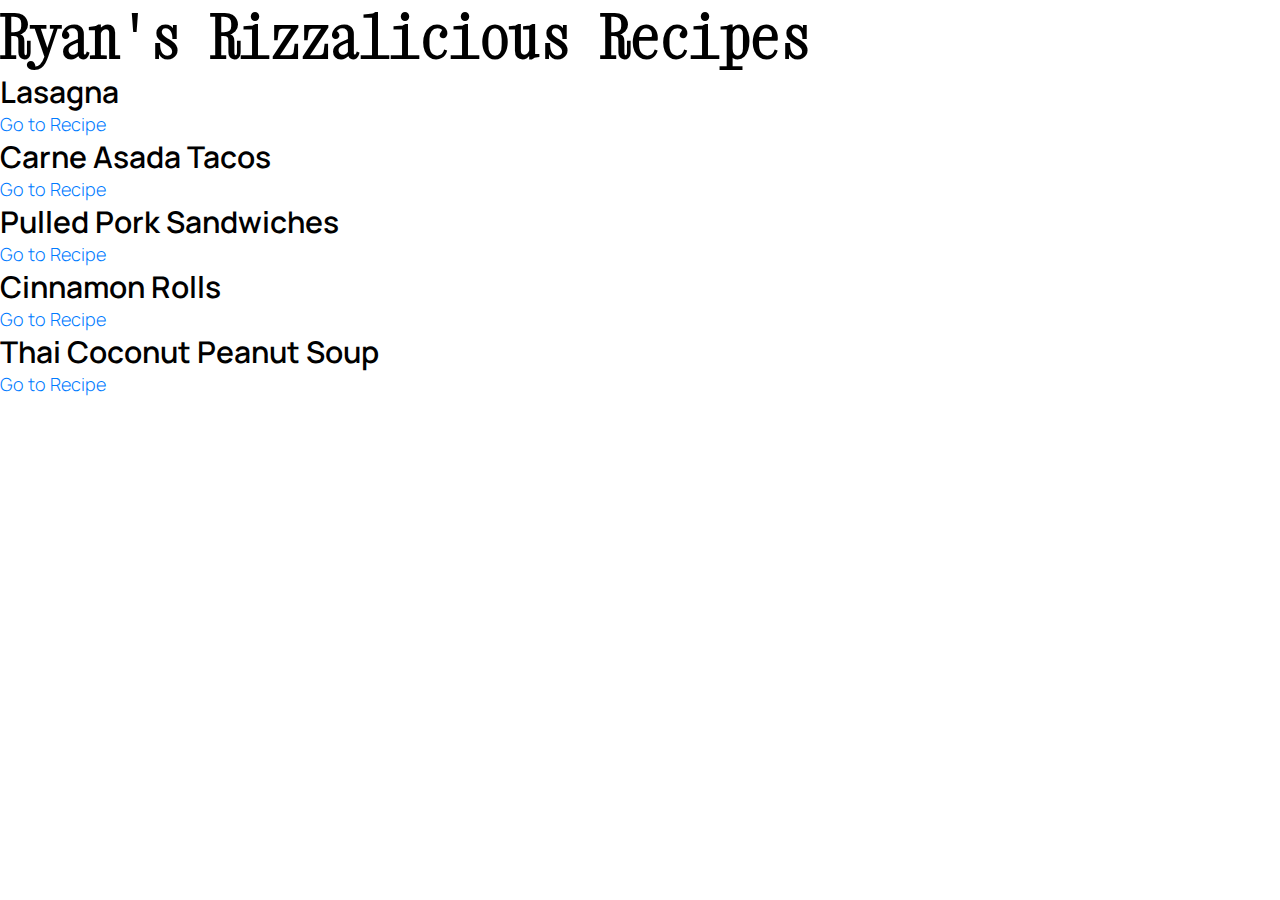
<file: index.html>
<!DOCTYPE html>
<html lang="en">
<head>
    <meta charset="UTF-8">
    <meta name="viewport" content="width=device-width, initial-scale=1.0">
    <link rel="stylesheet" href="styles.css">
    <link rel="preconnect" href="https://fonts.googleapis.com">
    <link rel="preconnect" href="https://fonts.gstatic.com" crossorigin>
    <link href="https://fonts.googleapis.com/css2?family=Manrope:wght@200..800&family=Xanh+Mono:ital@0;1&display=swap" rel="stylesheet">
    <title>Ryan's Rizzalicious Recipes</title>
</head>
<body>
    <h1>Ryan's Rizzalicious Recipes</h1>
    <h2>Lasagna</h2>
    <a href="recipes/lasagna.html">Go to Recipe</a>
    <h2>Carne Asada Tacos</h2>
    <a href="recipes/carne-asada.html">Go to Recipe</a>
    <h2>Pulled Pork Sandwiches</h2>
    <a href="recipes/pulled-pork-sandwiches.html">Go to Recipe</a>
    <h2>Cinnamon Rolls</h2>
    <a href="recipes/cinnamon-rolls.html">Go to Recipe</a>
    <h2>Thai Coconut Peanut Soup</h2>
    <a href="recipes/thai-coconut-soup.html">Go to Recipe</a>
    
</body>
</html>
</file>
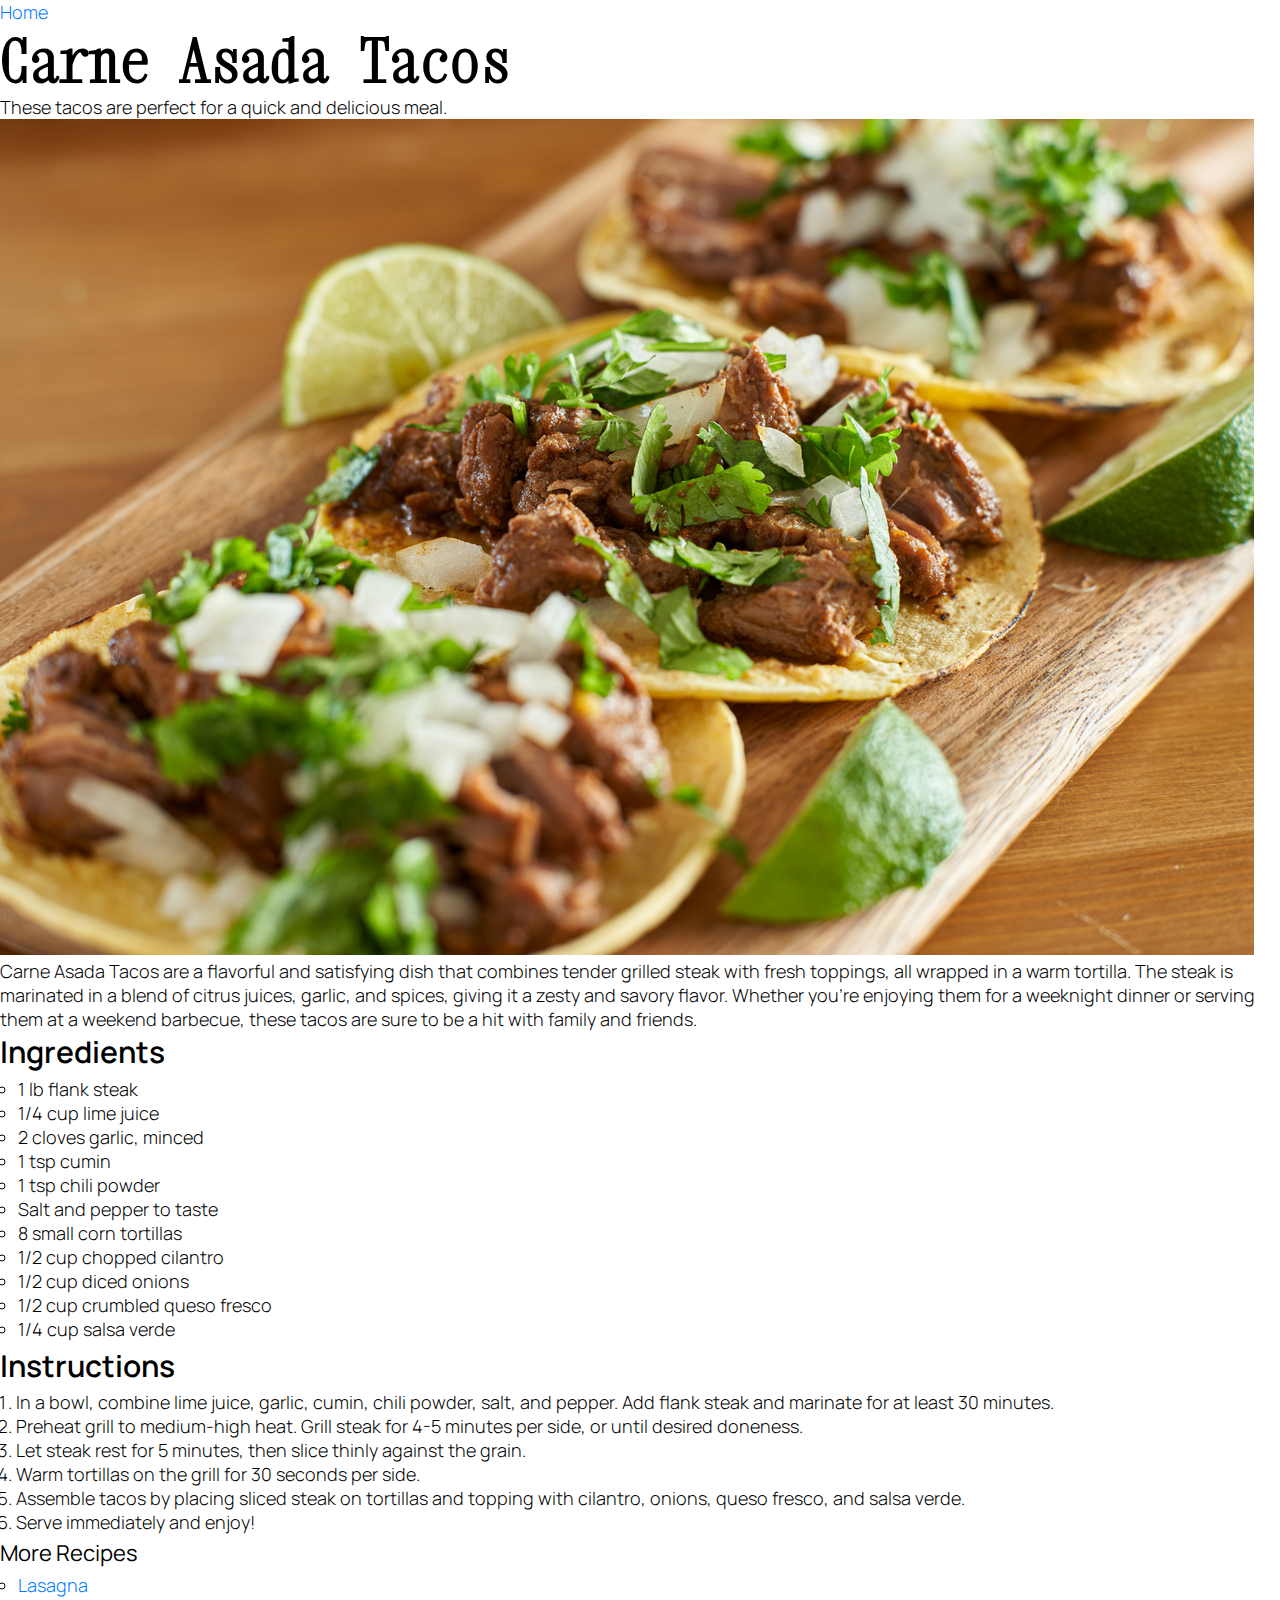
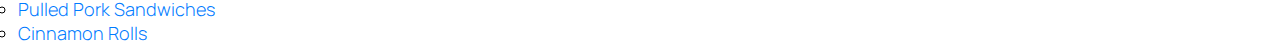
<file: recipes/carne-asada.html>
<!DOCTYPE html>
<html lang="en">
<head>
    <meta charset="UTF-8">
    <meta name="viewport" content="width=device-width, initial-scale=1.0">
    <link rel="stylesheet" href="../styles.css">
    <link rel="preconnect" href="https://fonts.googleapis.com">
    <link rel="preconnect" href="https://fonts.gstatic.com" crossorigin>
    <link href="https://fonts.googleapis.com/css2?family=Manrope:wght@200..800&family=Xanh+Mono:ital@0;1&display=swap" rel="stylesheet">
    <title>Carne Asada Tacos</title>
</head>
<body>
    <a href="../index.html">Home</a>
    <h1>Carne Asada Tacos</h1>
    <p>These tacos are perfect for a quick and delicious meal.</p>
    <img src="images/carne-asada-tacos.jpg" alt="Carne Asada Tacos on a plate">
    <p>
        Carne Asada Tacos are a flavorful and satisfying dish that combines tender grilled steak with fresh toppings,
        all wrapped in a warm tortilla. The steak is marinated in a blend of citrus juices, garlic, and spices,
        giving it a zesty and savory flavor. Whether you're enjoying them for a weeknight dinner or serving them
        at a weekend barbecue, these tacos are sure to be a hit with family and friends.
    </p>

    <h2>Ingredients</h2>
    <ul>
        <li>1 lb flank steak</li>
        <li>1/4 cup lime juice</li>
        <li>2 cloves garlic, minced</li>
        <li>1 tsp cumin</li>
        <li>1 tsp chili powder</li>
        <li>Salt and pepper to taste</li>
        <li>8 small corn tortillas</li>
        <li>1/2 cup chopped cilantro</li>
        <li>1/2 cup diced onions</li>
        <li>1/2 cup crumbled queso fresco</li>
        <li>1/4 cup salsa verde</li>
    </ul>

    <h2>Instructions</h2>
    <ol>
        <li>In a bowl, combine lime juice, garlic, cumin, chili powder, salt, and pepper. Add flank steak and marinate for at least 30 minutes.</li>
        <li>Preheat grill to medium-high heat. Grill steak for 4-5 minutes per side, or until desired doneness.</li>
        <li>Let steak rest for 5 minutes, then slice thinly against the grain.</li>
        <li>Warm tortillas on the grill for 30 seconds per side.</li>
        <li>Assemble tacos by placing sliced steak on tortillas and topping with cilantro, onions, queso fresco, and salsa verde.</li>
        <li>Serve immediately and enjoy!</li>
    </ol>

    <h3>More Recipes</h3>
    <ul>
        <li><a href="lasagna.html">Lasagna</a></li>
        <li><a href="pulled-pork-sandwiches.html">Pulled Pork Sandwiches</a></li>
        <li><a href="cinnamon-rolls.html">Cinnamon Rolls</a></li>
    </ul>

</body>
</html>
</file>
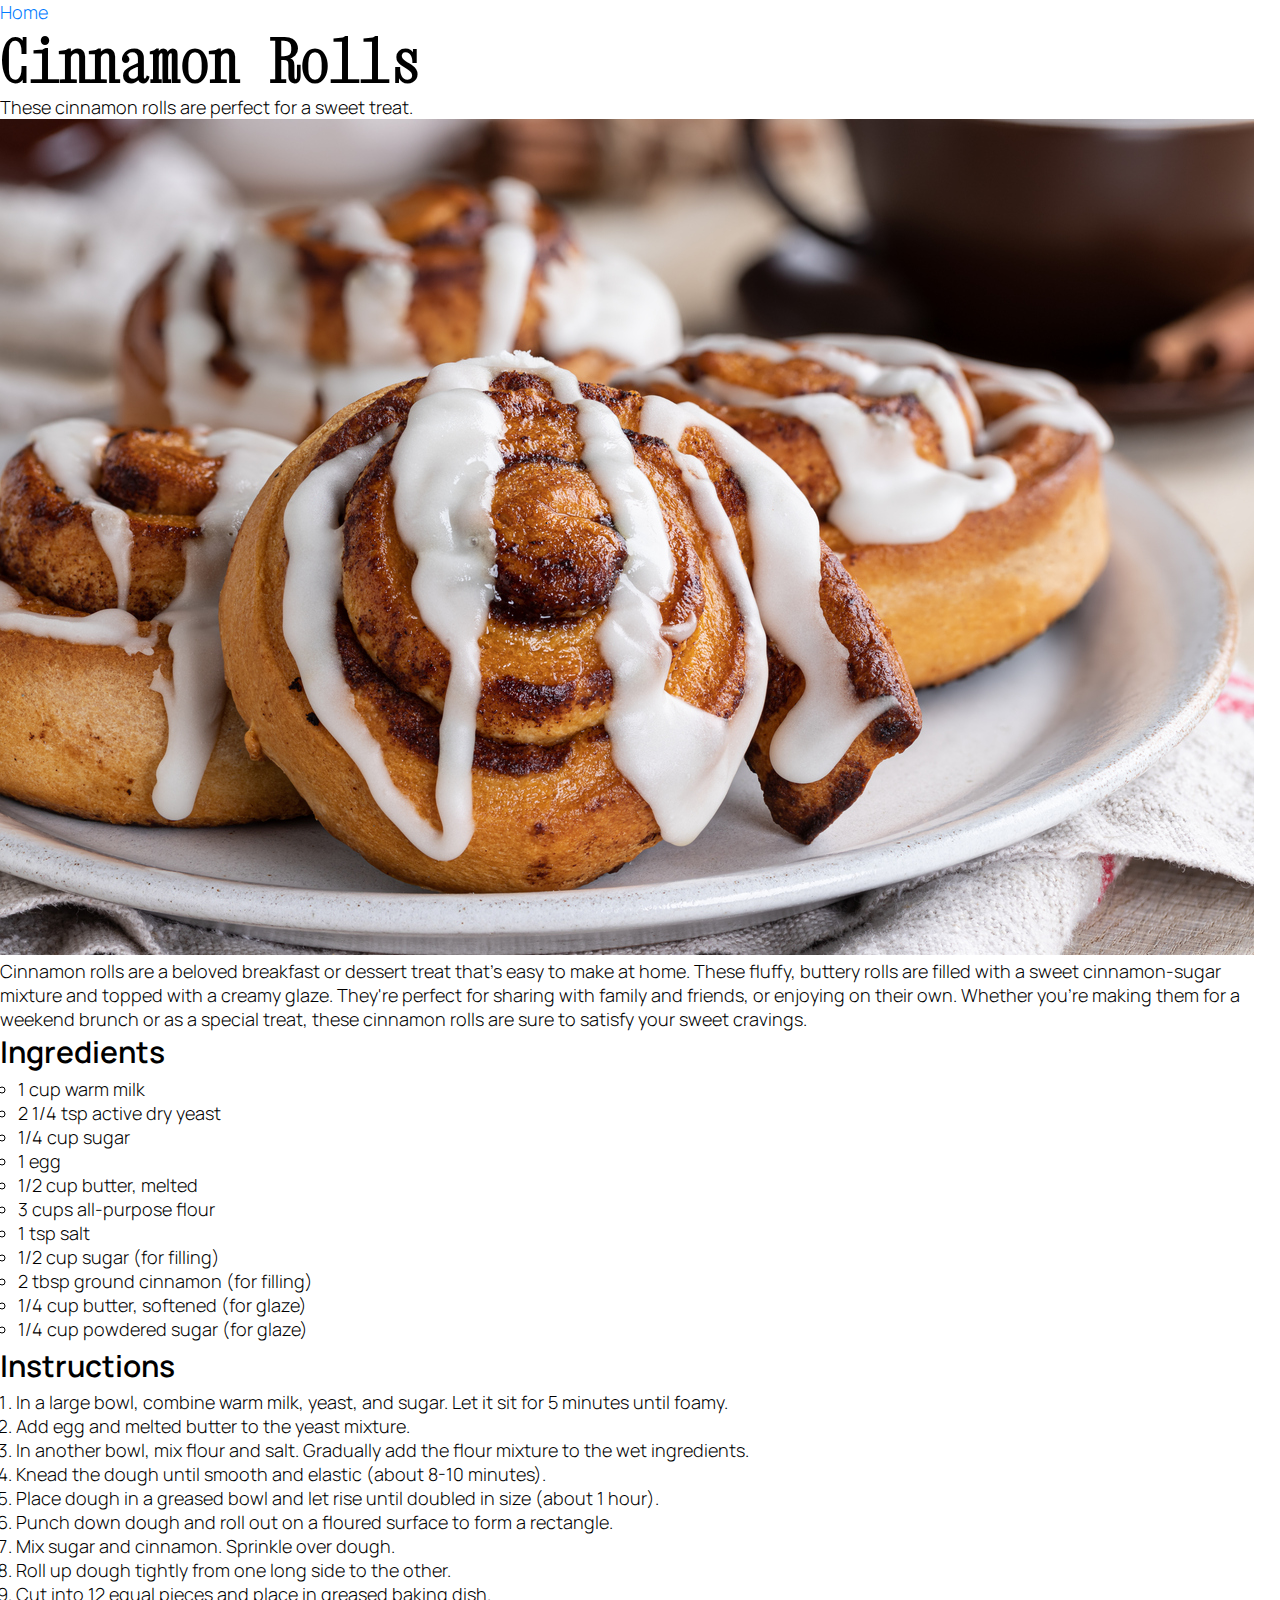
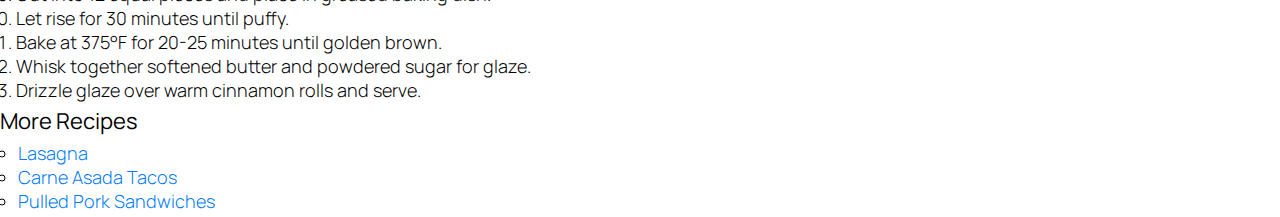
<file: recipes/cinnamon-rolls.html>
<!DOCTYPE html>
<html lang="en">
<head>
    <meta charset="UTF-8">
    <meta name="viewport" content="width=device-width, initial-scale=1.0">
    <link rel="stylesheet" href="../styles.css">
    <link rel="preconnect" href="https://fonts.googleapis.com">
    <link rel="preconnect" href="https://fonts.gstatic.com" crossorigin>
    <link href="https://fonts.googleapis.com/css2?family=Manrope:wght@200..800&family=Xanh+Mono:ital@0;1&display=swap" rel="stylesheet">
    <title>Cinnamon Rolls</title>
</head>
<body>
    <a href="../index.html">Home</a>
    <h1>Cinnamon Rolls</h1>
    <p>These cinnamon rolls are perfect for a sweet treat.</p>
    <img src="images/cinnamon-rolls.jpg" alt="Cinnamon rolls on a plate">
    <p>
        Cinnamon rolls are a beloved breakfast or dessert treat that's easy to make at home.
        These fluffy, buttery rolls are filled with a sweet cinnamon-sugar mixture and topped with
        a creamy glaze. They're perfect for sharing with family and friends, or enjoying on their own.
        Whether you're making them for a weekend brunch or as a special treat, these cinnamon rolls
        are sure to satisfy your sweet cravings.
    </p>

    <h2>Ingredients</h2>
    <ul>
        <li>1 cup warm milk</li>
        <li>2 1/4 tsp active dry yeast</li>
        <li>1/4 cup sugar</li>
        <li>1 egg</li>
        <li>1/2 cup butter, melted</li>
        <li>3 cups all-purpose flour</li>
        <li>1 tsp salt</li>
        <li>1/2 cup sugar (for filling)</li>
        <li>2 tbsp ground cinnamon (for filling)</li>
        <li>1/4 cup butter, softened (for glaze)</li>
        <li>1/4 cup powdered sugar (for glaze)</li>
    </ul>

    <h2>Instructions</h2>
    <ol>
        <li>In a large bowl, combine warm milk, yeast, and sugar. Let it sit for 5 minutes until foamy.</li>
        <li>Add egg and melted butter to the yeast mixture.</li>
        <li>In another bowl, mix flour and salt. Gradually add the flour mixture to the wet ingredients.</li>
        <li>Knead the dough until smooth and elastic (about 8-10 minutes).</li>
        <li>Place dough in a greased bowl and let rise until doubled in size (about 1 hour).</li>
        <li>Punch down dough and roll out on a floured surface to form a rectangle.</li>
        <li>Mix sugar and cinnamon. Sprinkle over dough.</li>
        <li>Roll up dough tightly from one long side to the other.</li>
        <li>Cut into 12 equal pieces and place in greased baking dish.</li>
        <li>Let rise for 30 minutes until puffy.</li>
        <li>Bake at 375°F for 20-25 minutes until golden brown.</li>
        <li>Whisk together softened butter and powdered sugar for glaze.</li>
        <li>Drizzle glaze over warm cinnamon rolls and serve.</li>
    </ol>

    <h3>More Recipes</h3>
    <ul>
        <li><a href="lasagna.html">Lasagna</a></li>
        <li><a href="carne-asada.html">Carne Asada Tacos</a></li>
        <li><a href="pulled-pork-sandwiches.html">Pulled Pork Sandwiches</a></li>
    </ul>
    
    </body>
</html>
</file>
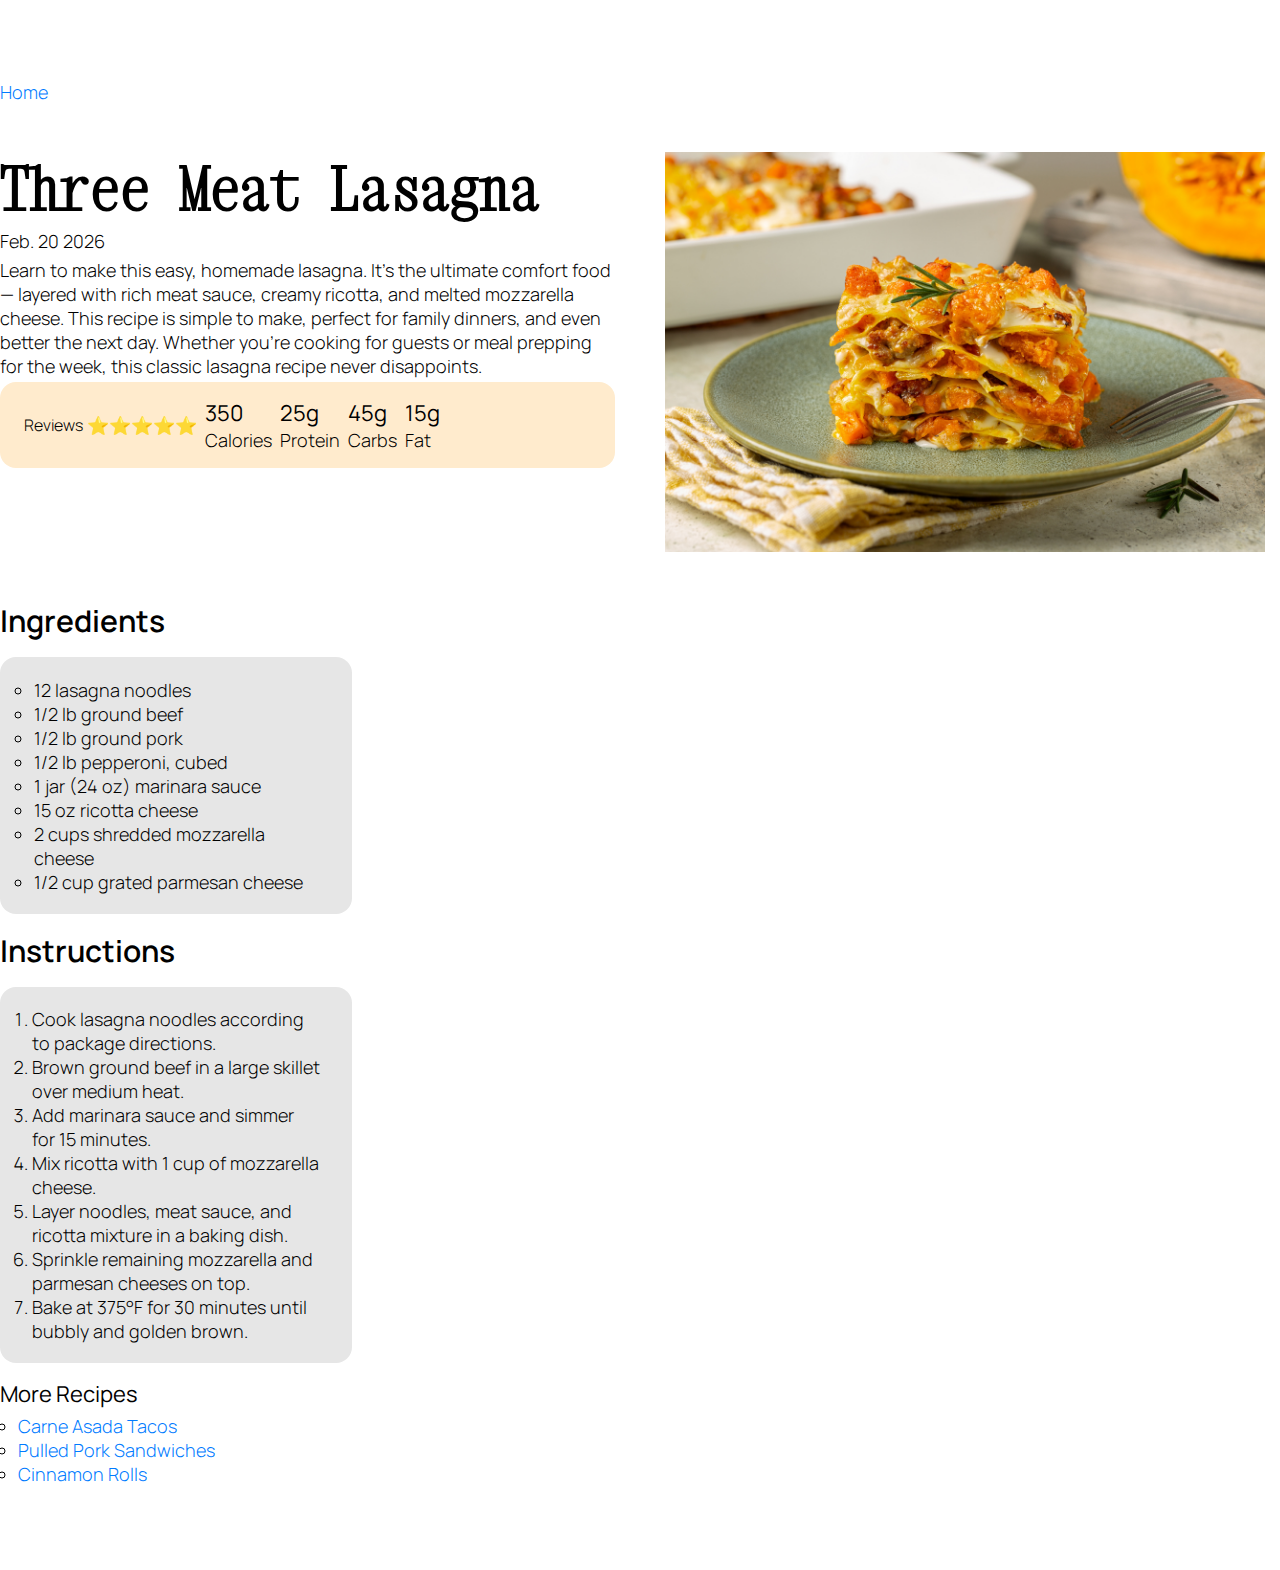
<file: recipes/lasagna.html>
<!DOCTYPE html>
<html lang="en">
<head>
    <link rel="stylesheet" href="../styles.css">
    <link rel="preconnect" href="https://fonts.googleapis.com">
    <link rel="preconnect" href="https://fonts.gstatic.com" crossorigin>
    <link href="https://fonts.googleapis.com/css2?family=Manrope:wght@200..800&family=Xanh+Mono:ital@0;1&display=swap" rel="stylesheet">
    <meta charset="UTF-8">
    <meta name="viewport" content="width=device-width, initial-scale=1.0">
    <title>Lucky Lasagna</title>
</head>
<body>
<div class="recipe-page-container">
        <a href="../index.html">Home</a>

        <div class="recipe-page-header">
            <div class="recipe-header-text">
                <h1>Three Meat Lasagna</h1>
                <p>Feb. 20 2026</p>
                <p>
                Learn to make this easy, homemade lasagna. It's the ultimate comfort food — layered with rich meat sauce, creamy ricotta, and melted mozzarella cheese.
                This recipe is simple to make, perfect for family dinners, and even better the next day.
                Whether you're cooking for guests or meal prepping for the week, this classic lasagna recipe never disappoints.
                </p>

                <div class="recipe-info-card">
                    <div class="recipe-reviews">
                        <h4>Reviews</h4>
                        <p>⭐⭐⭐⭐⭐</p>
                    </div>

                    <div class="recipe-calories">
                        <h3>350</h3>
                        <p>Calories</p>
                    </div>
                    
                    <div class="recipe-protein">
                        <h3>25g</h3>
                        <p>Protein</p>
                    </div>
                    
                    <div class="recipe-carbs">
                        <h3>45g</h3>
                        <p>Carbs</p>
                    </div>
                    
                    <div class="recipe-fat">
                        <h3>15g</h3>
                        <p>Fat</p>
                    </div>
                </div>
            </div>

            

            <div class="recipe-image">
                <img src="images/lasagna.jpg" alt="Homemade lasagna on a plate">
            </div>
        </div>
    
        

    

    <div class="ingredients">
        <h2>Ingredients</h2>
        <div class="ingredients-card">
        <ul>
            <li>12 lasagna noodles</li>
            <li>1/2 lb ground beef</li>
            <li>1/2 lb ground pork</li>
            <li>1/2 lb pepperoni, cubed</li>
            <li>1 jar (24 oz) marinara sauce</li>
            <li>15 oz ricotta cheese</li>
            <li>2 cups shredded mozzarella cheese</li>
            <li>1/2 cup grated parmesan cheese</li>
        </ul>
        </div>

    </div>
    
    <div class="instructions">
        <h2>Instructions</h2>
        <div class="instructions-card">
        <ol>
            <li>Cook lasagna noodles according to package directions.</li>
            <li>Brown ground beef in a large skillet over medium heat.</li>
            <li>Add marinara sauce and simmer for 15 minutes.</li>
            <li>Mix ricotta with 1 cup of mozzarella cheese.</li>
            <li>Layer noodles, meat sauce, and ricotta mixture in a baking dish.</li>
            <li>Sprinkle remaining mozzarella and parmesan cheeses on top.</li>
            <li>Bake at 375°F for 30 minutes until bubbly and golden brown.</li>
        </ol>
        </div>
        
    </div>
    

    <h3>More Recipes</h3>
    <ul>
        <li><a href="carne-asada.html">Carne Asada Tacos</a></li>
        <li><a href="pulled-pork-sandwiches.html">Pulled Pork Sandwiches</a></li>
        <li><a href="cinnamon-rolls.html">Cinnamon Rolls</a></li>
    </ul>

</div>


</body>
</html>
</file>
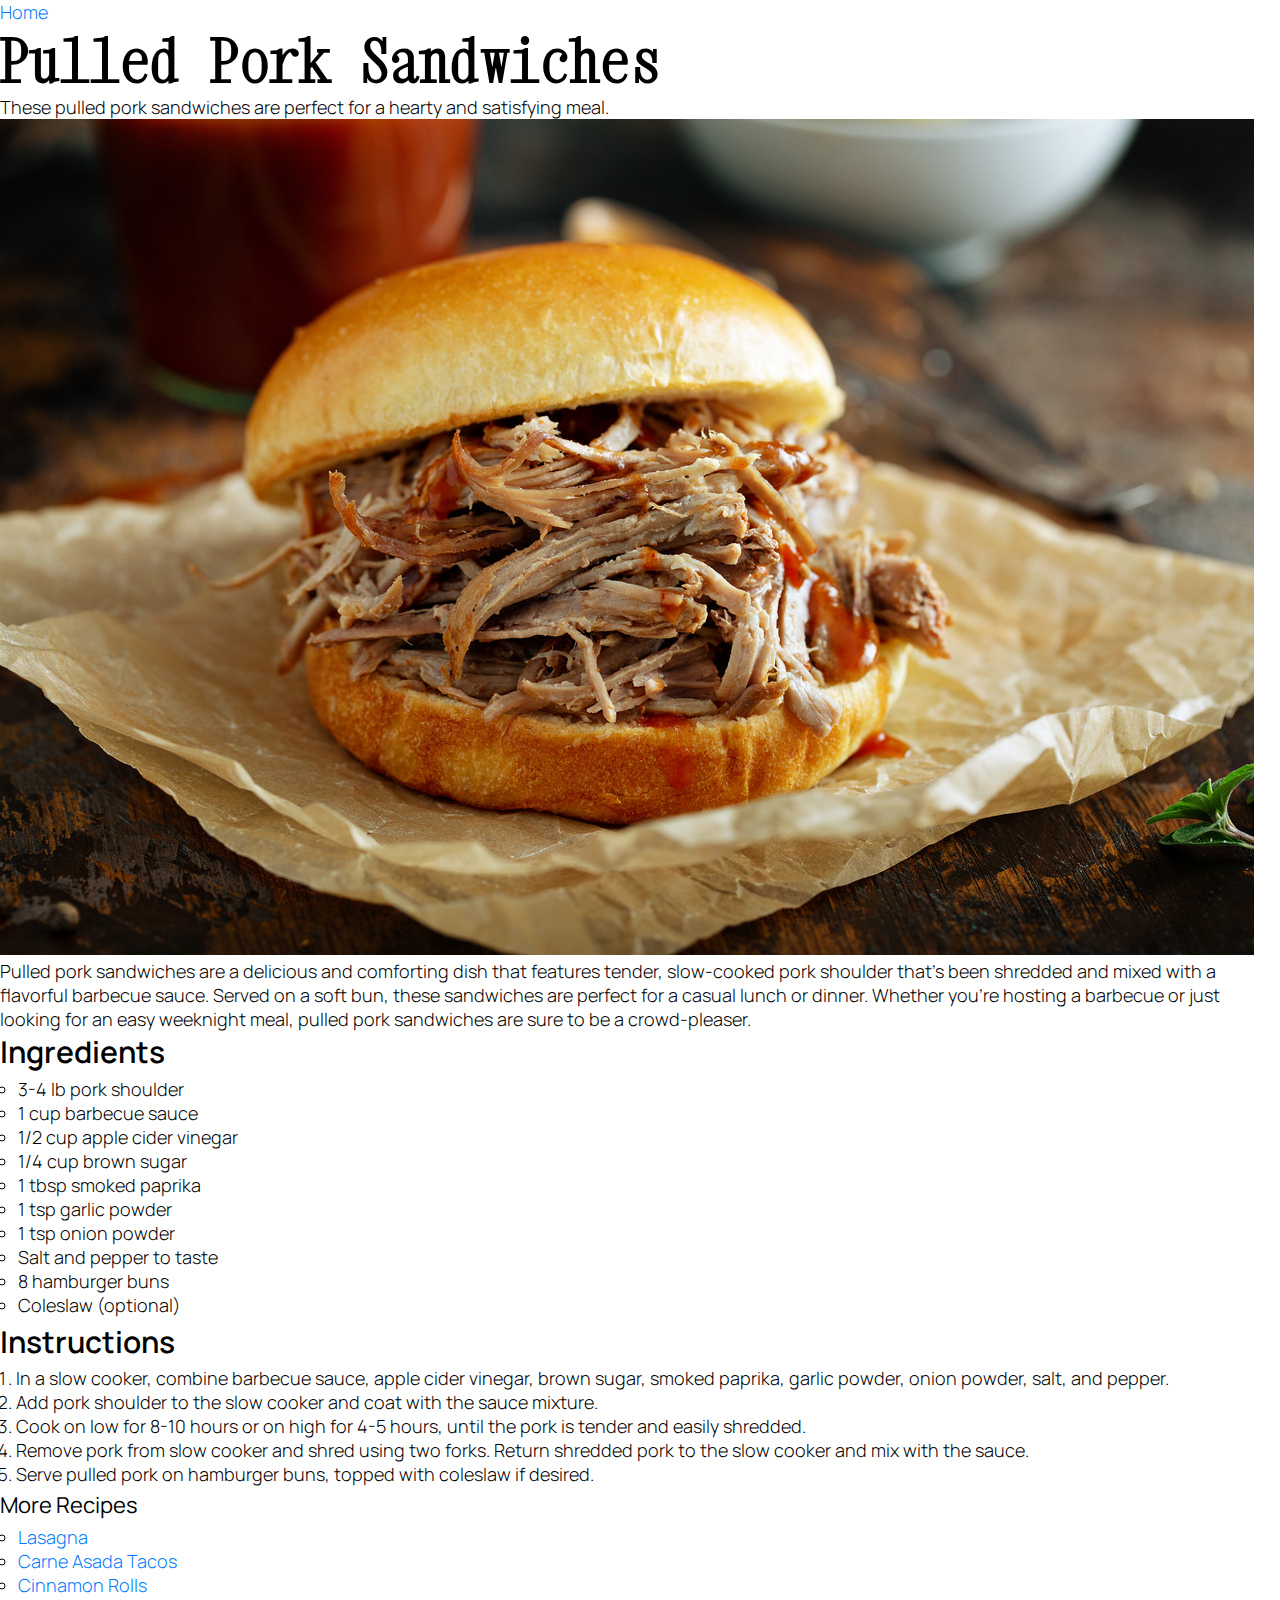
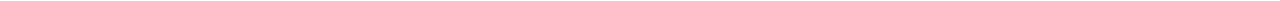
<file: recipes/pulled-pork-sandwiches.html>
<!DOCTYPE html>
<html lang="en">
<head>
    <meta charset="UTF-8">
    <meta name="viewport" content="width=device-width, initial-scale=1.0">
    <link rel="stylesheet" href="../styles.css">
    <link rel="preconnect" href="https://fonts.googleapis.com">
    <link rel="preconnect" href="https://fonts.gstatic.com" crossorigin>
    <link href="https://fonts.googleapis.com/css2?family=Manrope:wght@200..800&family=Xanh+Mono:ital@0;1&display=swap" rel="stylesheet">
    <title>Pulled Pork Sandwiches</title>
</head>
<body>
    <a href="../index.html">Home</a>
    <h1>Pulled Pork Sandwiches</h1>
    <p>These pulled pork sandwiches are perfect for a hearty and satisfying meal.</p>
    <img src="images/pulled-pork-sandwich.jpg" alt="Pulled Pork Sandwiches on a plate">
    <p>
        Pulled pork sandwiches are a delicious and comforting dish that features tender, slow-cooked pork shoulder
        that's been shredded and mixed with a flavorful barbecue sauce. Served on a soft bun, these sandwiches are
        perfect for a casual lunch or dinner. Whether you're hosting a barbecue or just looking for an easy weeknight meal,
        pulled pork sandwiches are sure to be a crowd-pleaser.
    </p>

    <h2>Ingredients</h2>
    <ul>
        <li>3-4 lb pork shoulder</li>
        <li>1 cup barbecue sauce</li>
        <li>1/2 cup apple cider vinegar</li>
        <li>1/4 cup brown sugar</li>
        <li>1 tbsp smoked paprika</li>
        <li>1 tsp garlic powder</li>
        <li>1 tsp onion powder</li>
        <li>Salt and pepper to taste</li>
        <li>8 hamburger buns</li>
        <li>Coleslaw (optional)</li>
    </ul>

    <h2>Instructions</h2>
    <ol>
        <li>In a slow cooker, combine barbecue sauce, apple cider vinegar, brown sugar, smoked paprika, garlic powder, onion powder, salt, and pepper.</li>
        <li>Add pork shoulder to the slow cooker and coat with the sauce mixture.</li>
        <li>Cook on low for 8-10 hours or on high for 4-5 hours, until the pork is tender and easily shredded.</li>
        <li>Remove pork from slow cooker and shred using two forks. Return shredded pork to the slow cooker and mix with the sauce.</li>
        <li>Serve pulled pork on hamburger buns, topped with coleslaw if desired.</li>
    </ol>

    <h3>More Recipes</h3>
    <ul>
        <li><a href="lasagna.html">Lasagna</a></li>
        <li><a href="carne-asada.html">Carne Asada Tacos</a></li>
        <li><a href="cinnamon-rolls.html">Cinnamon Rolls</a></li>
    </ul>
    
</body>
</html>
</file>
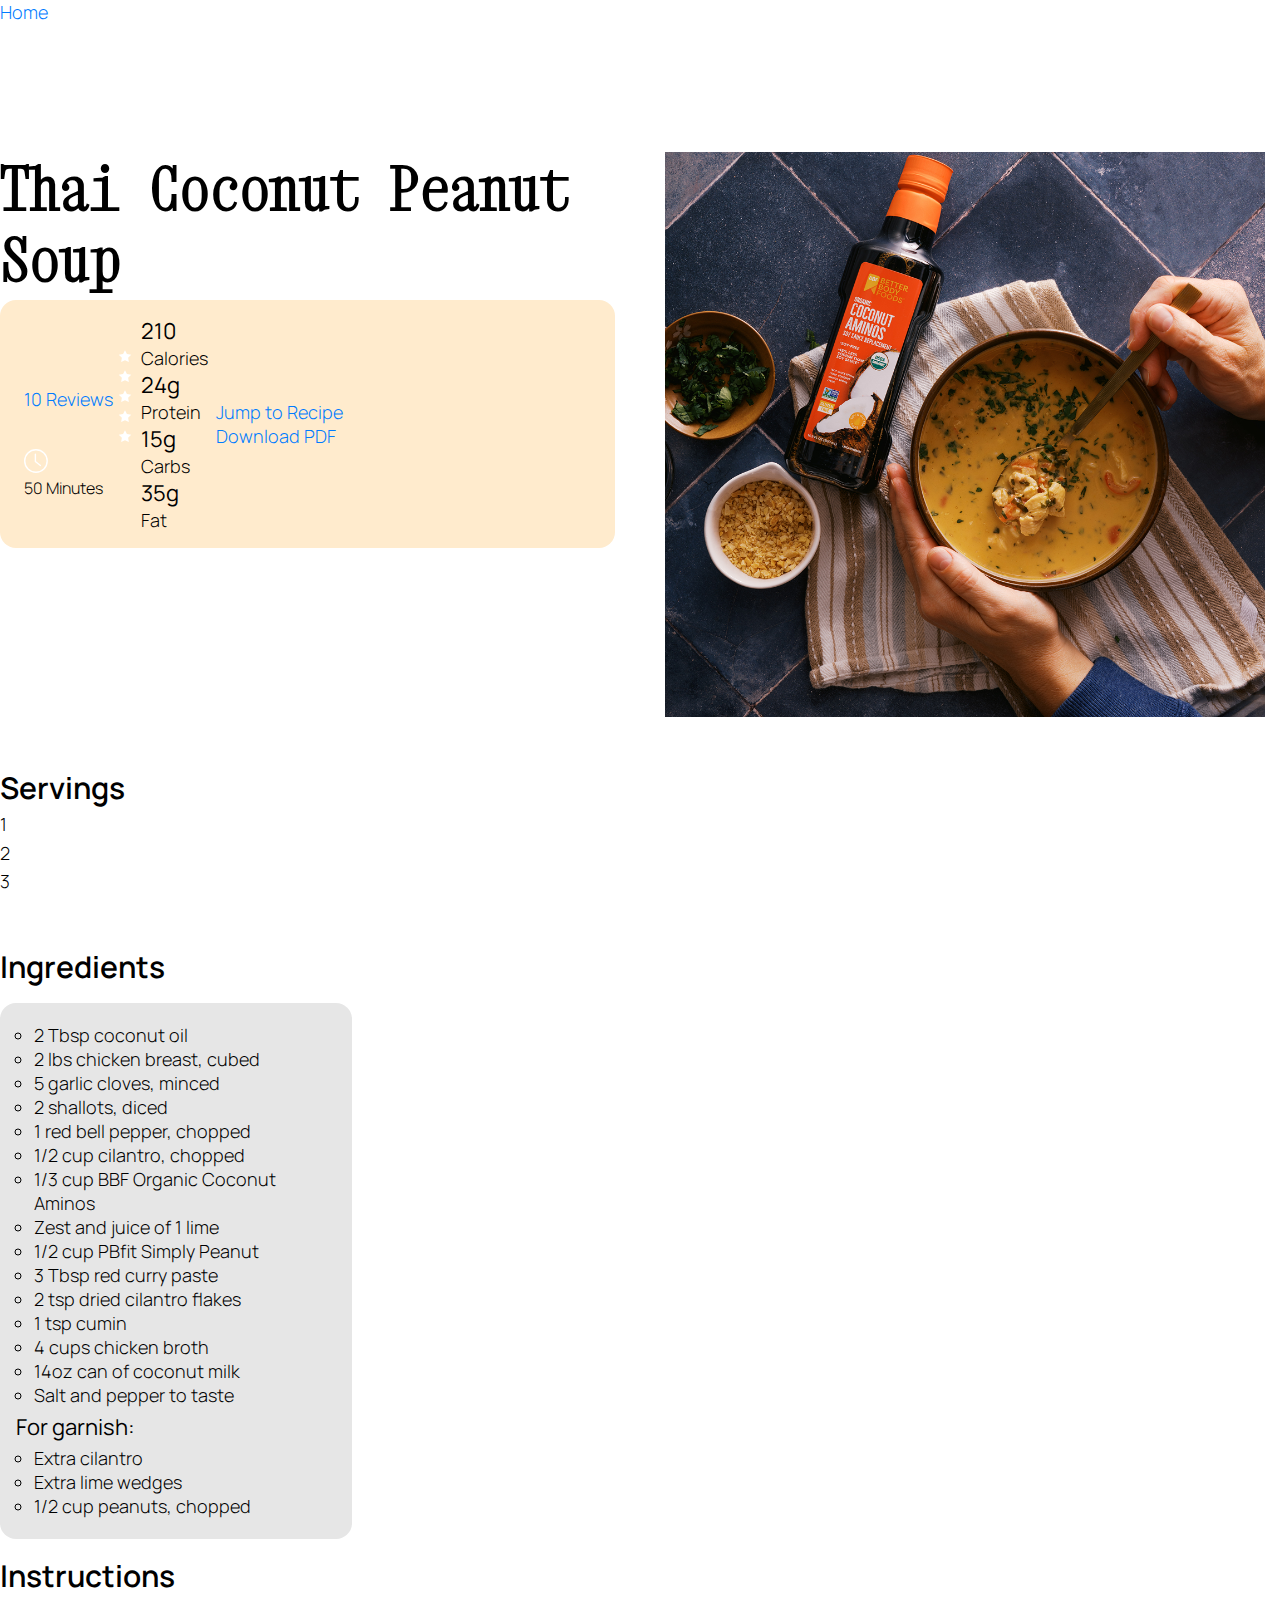
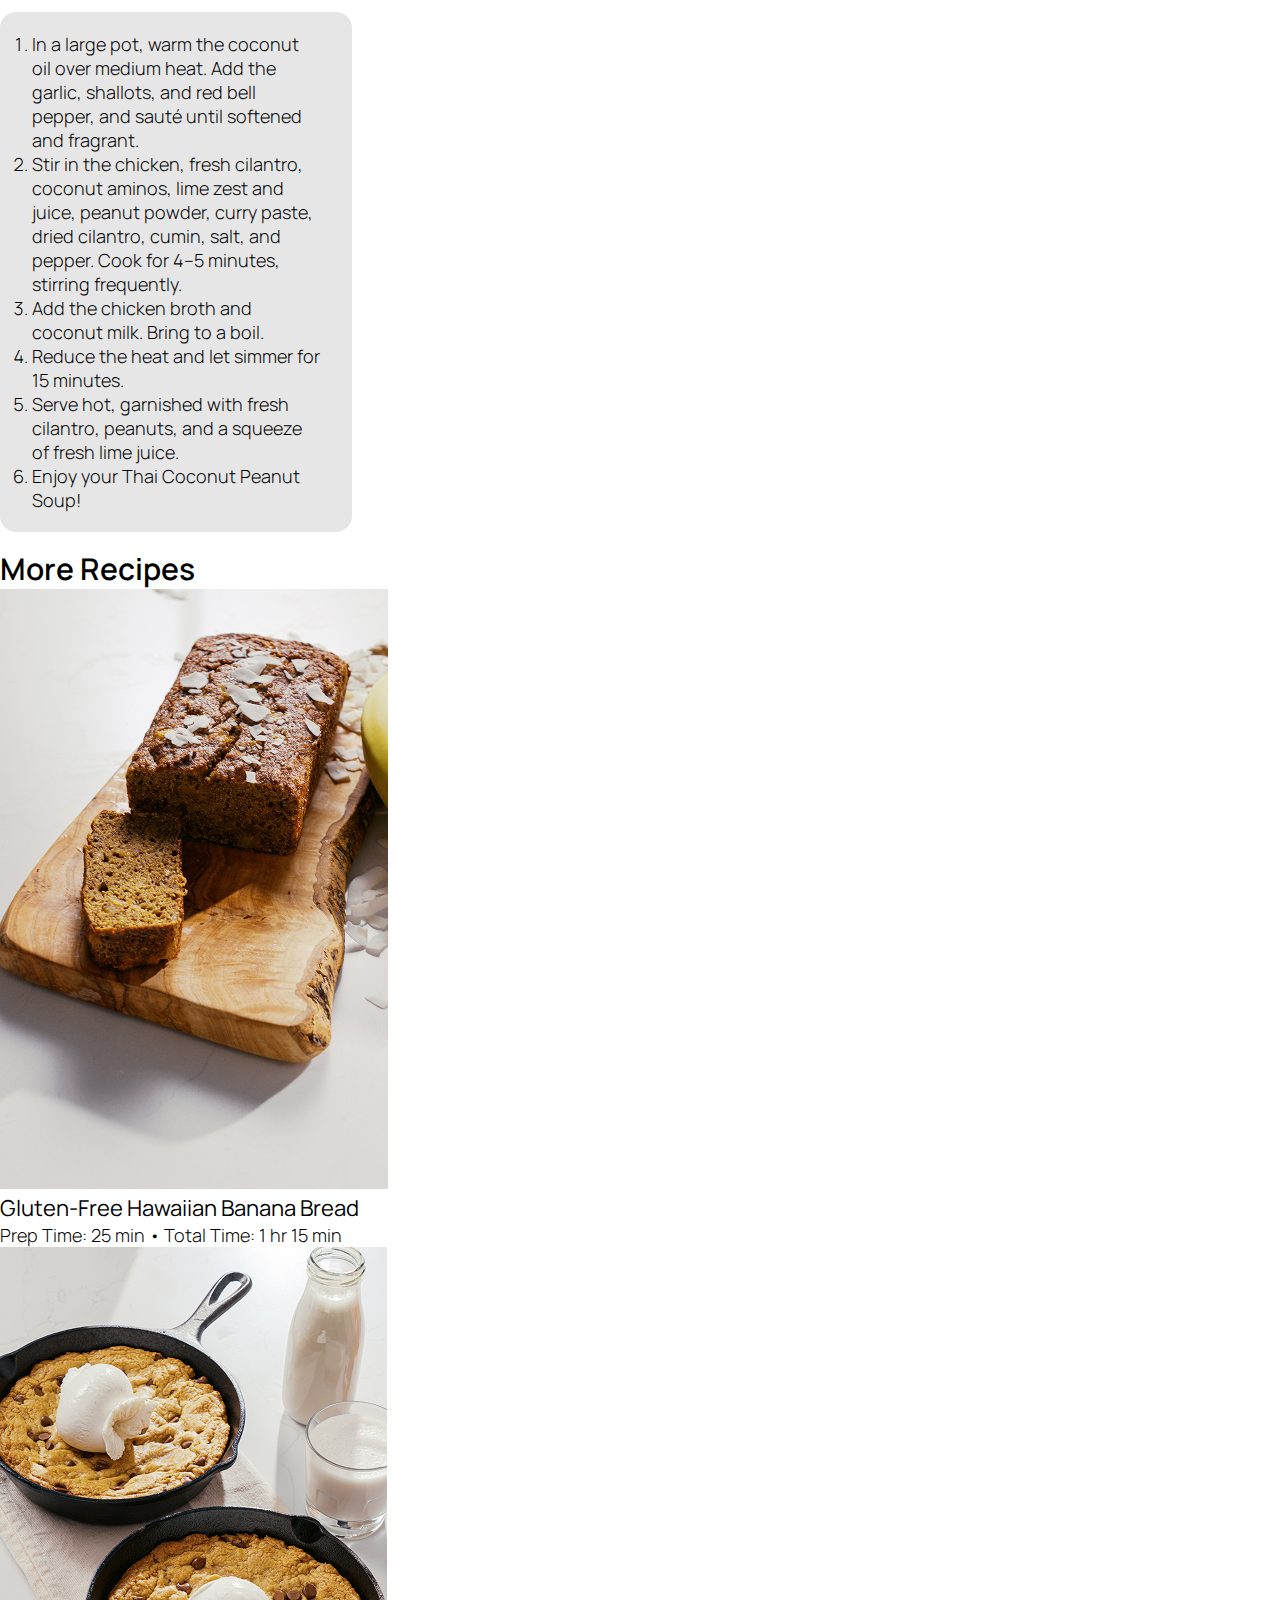
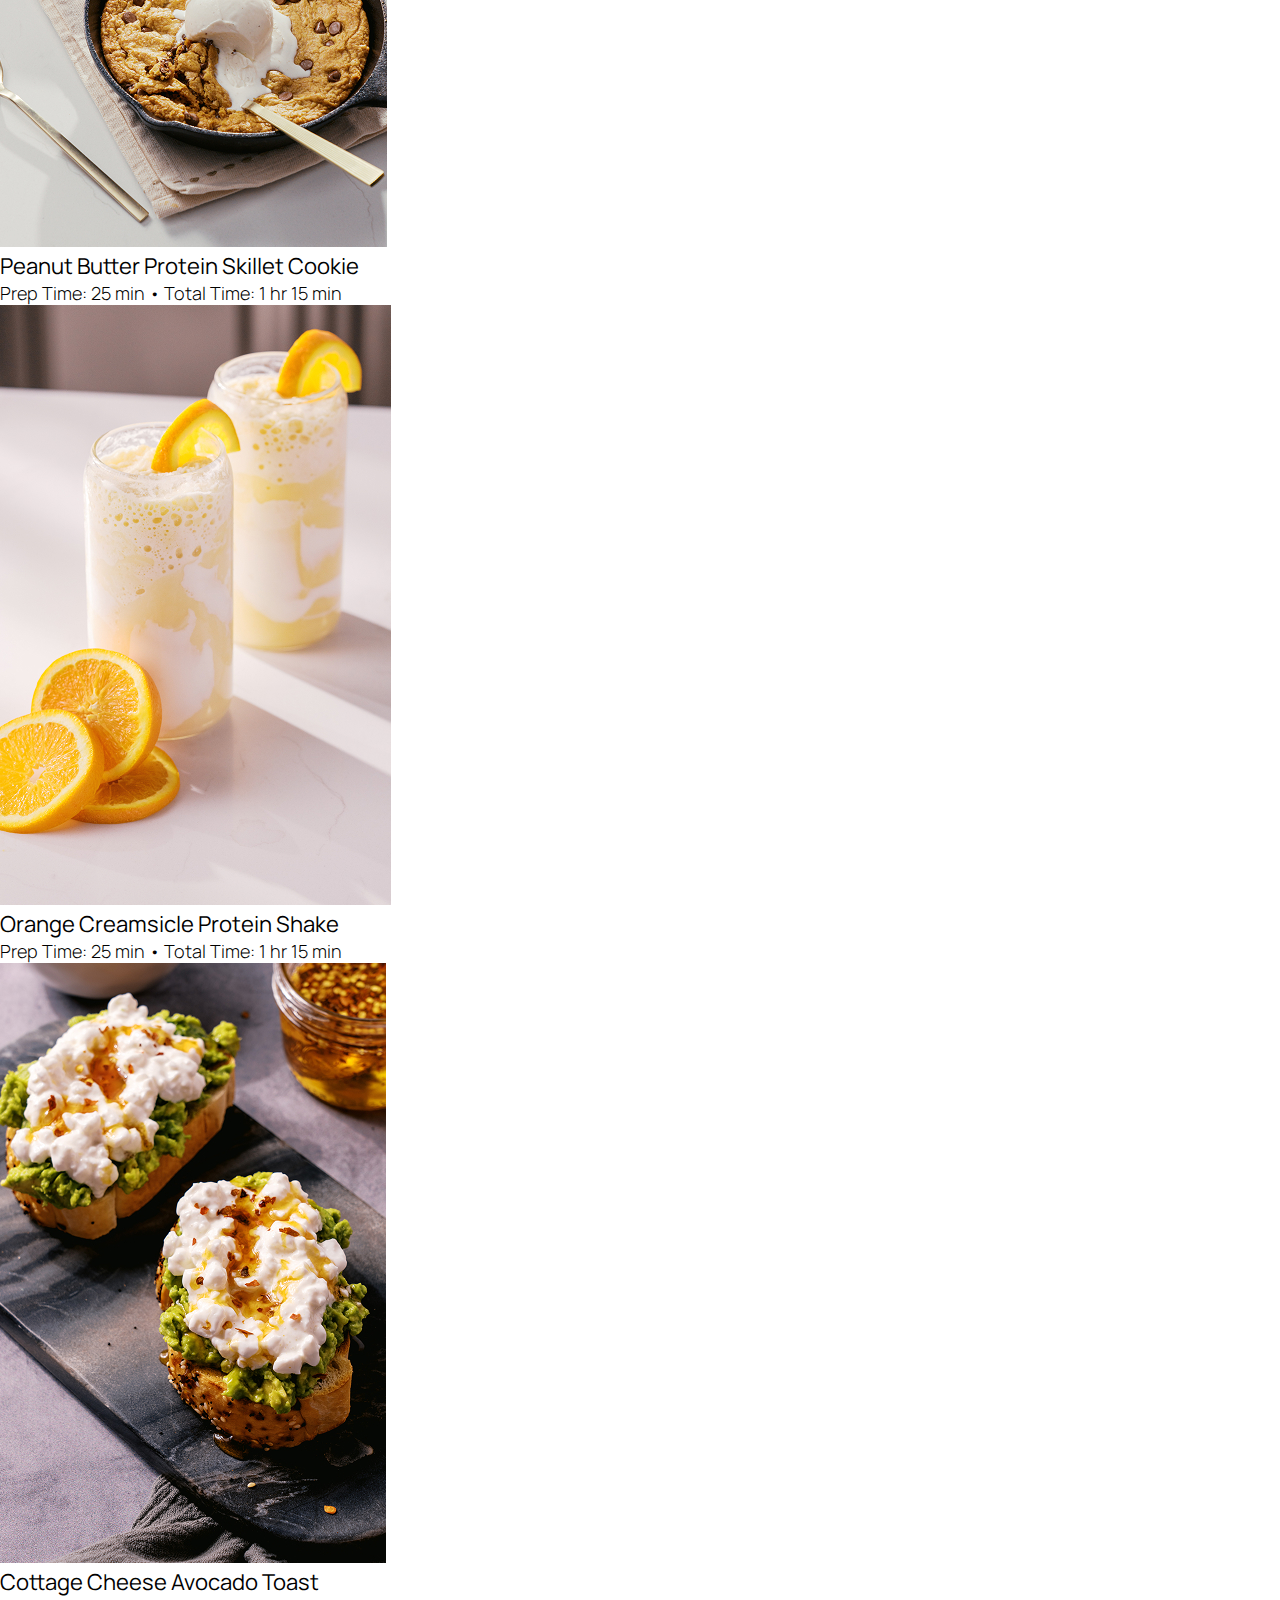
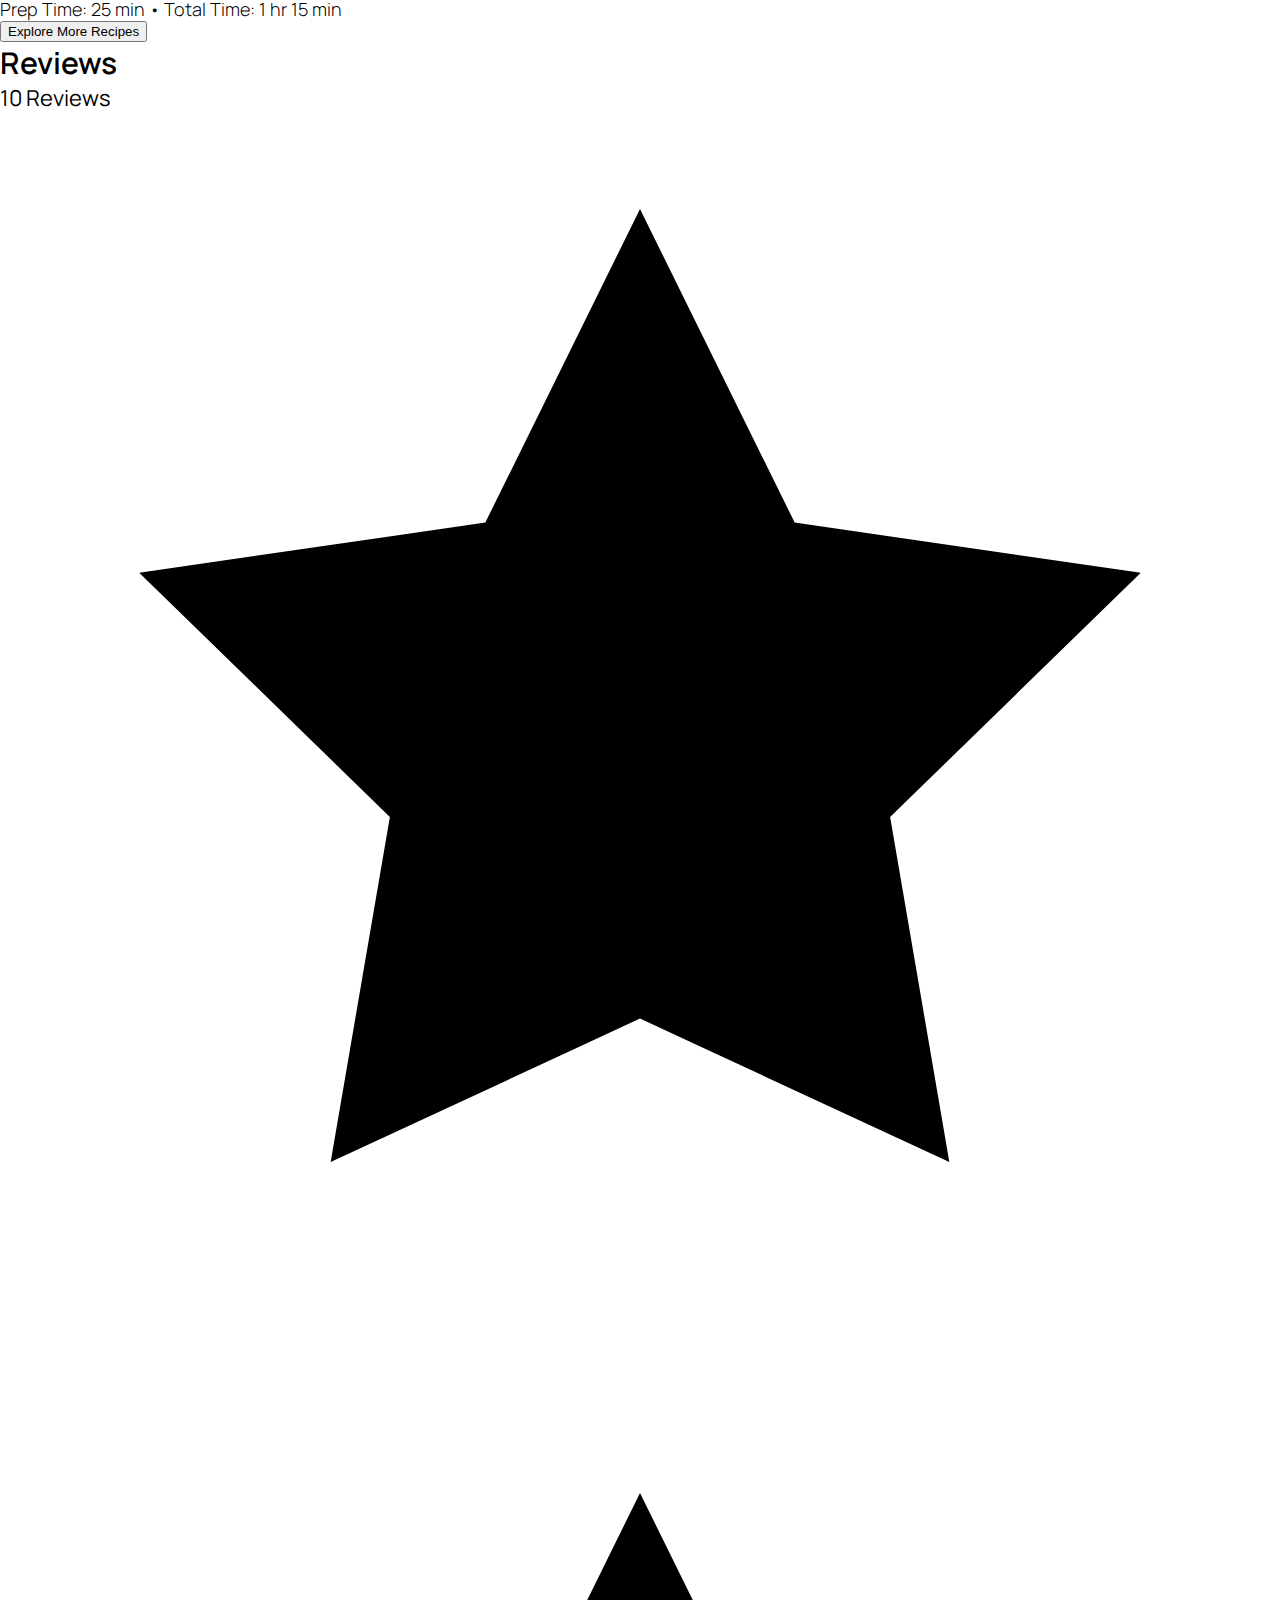
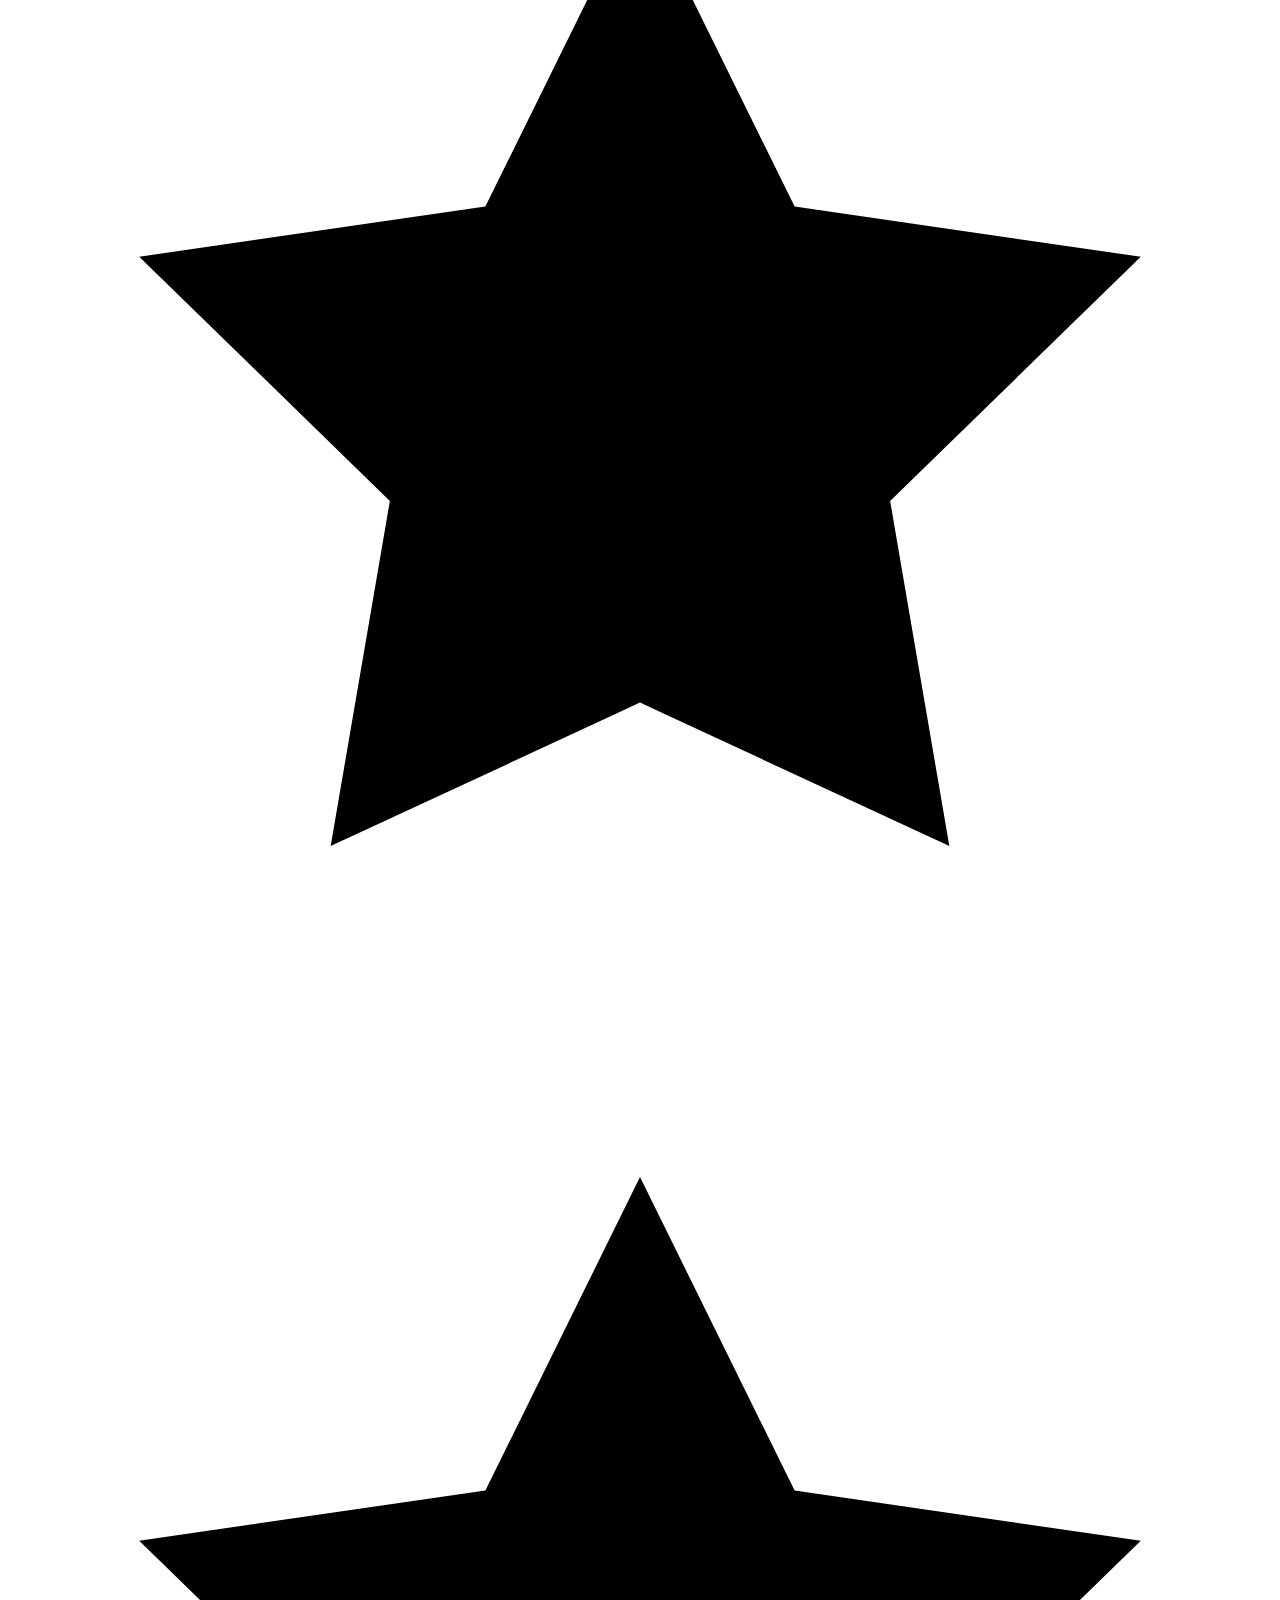
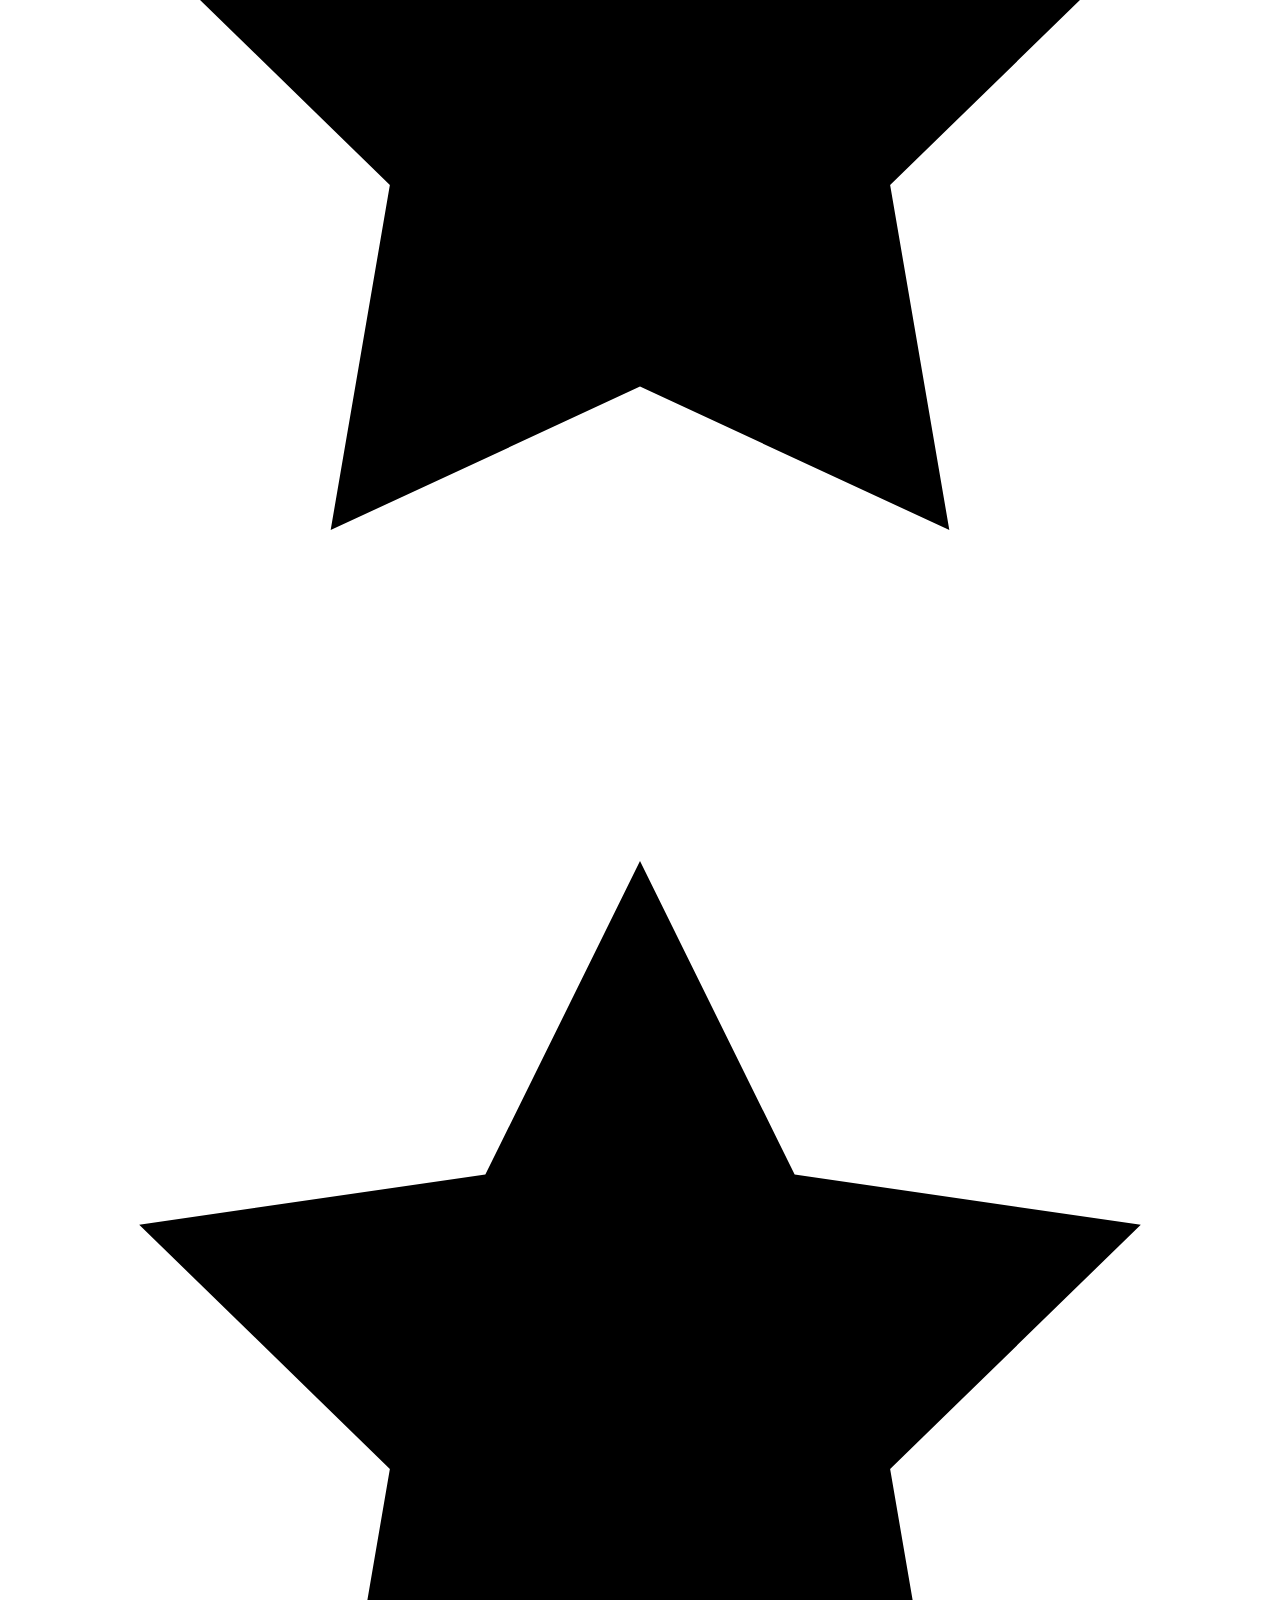
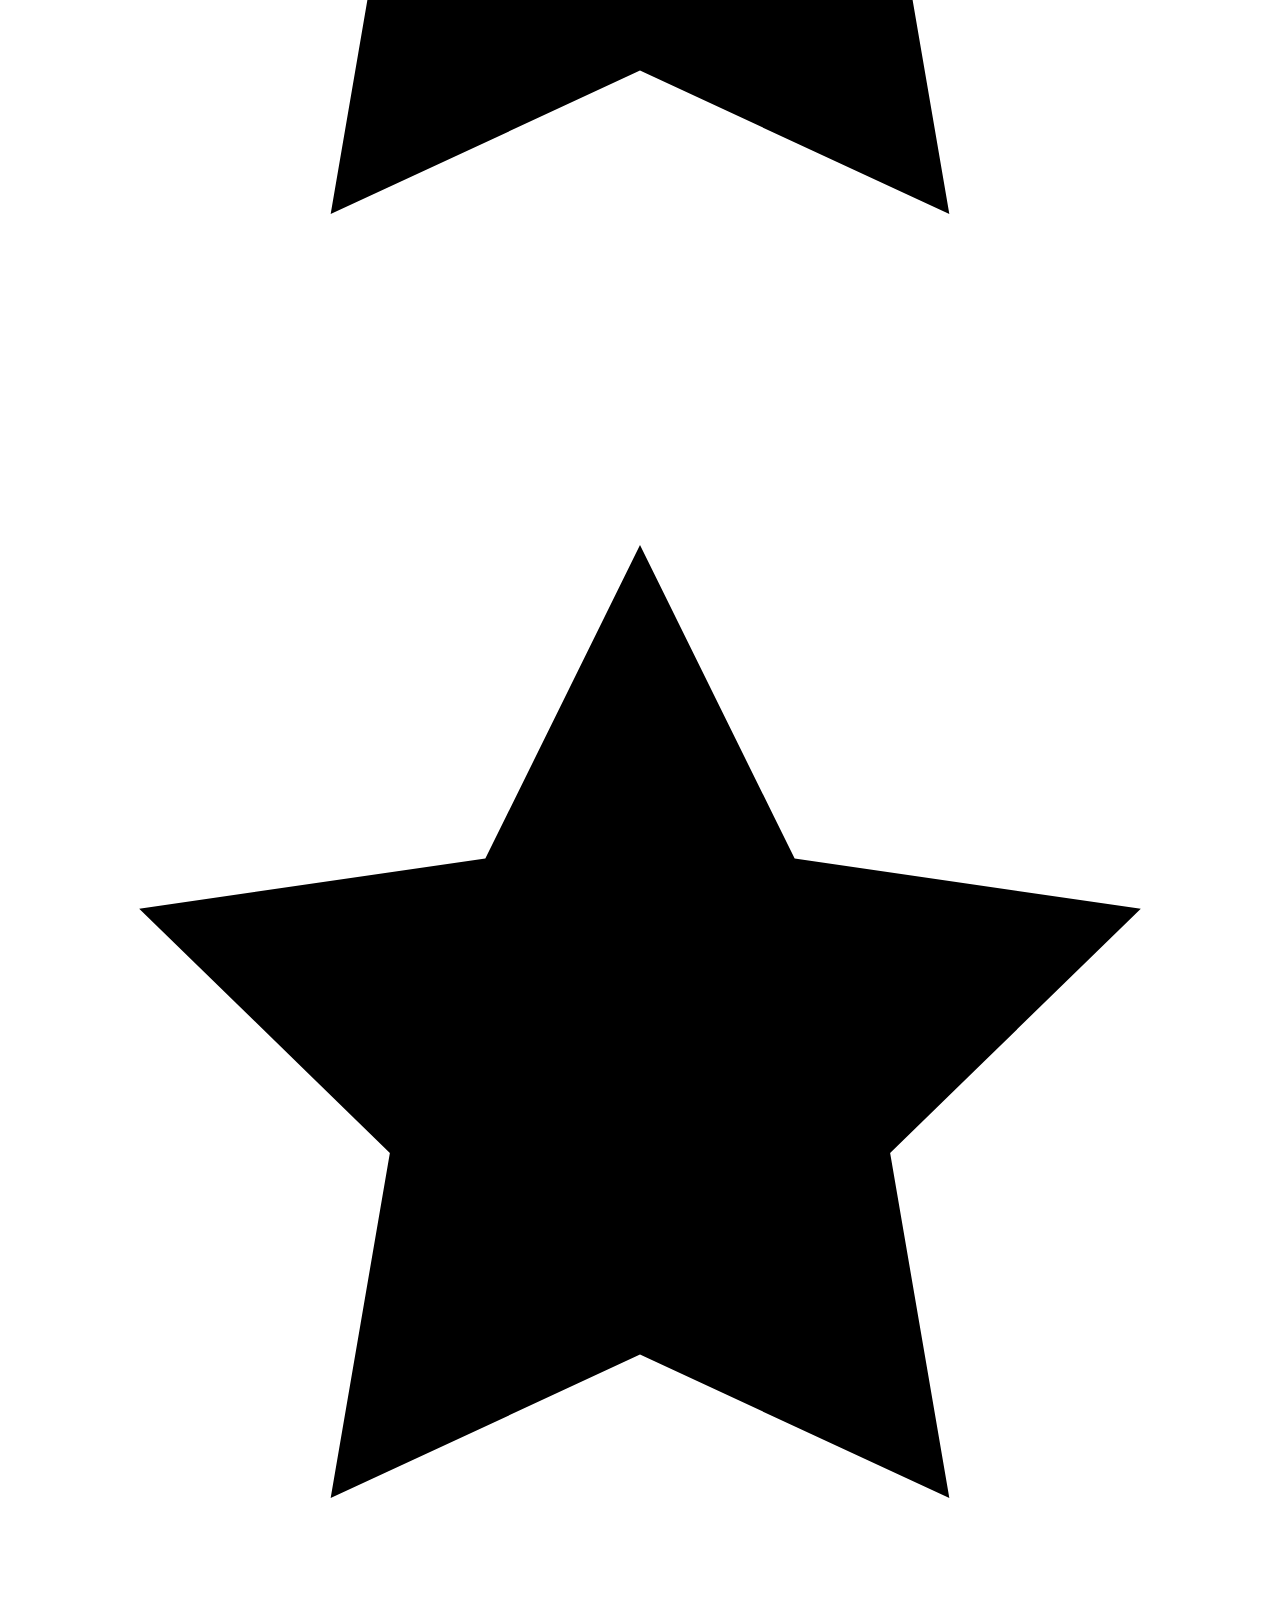
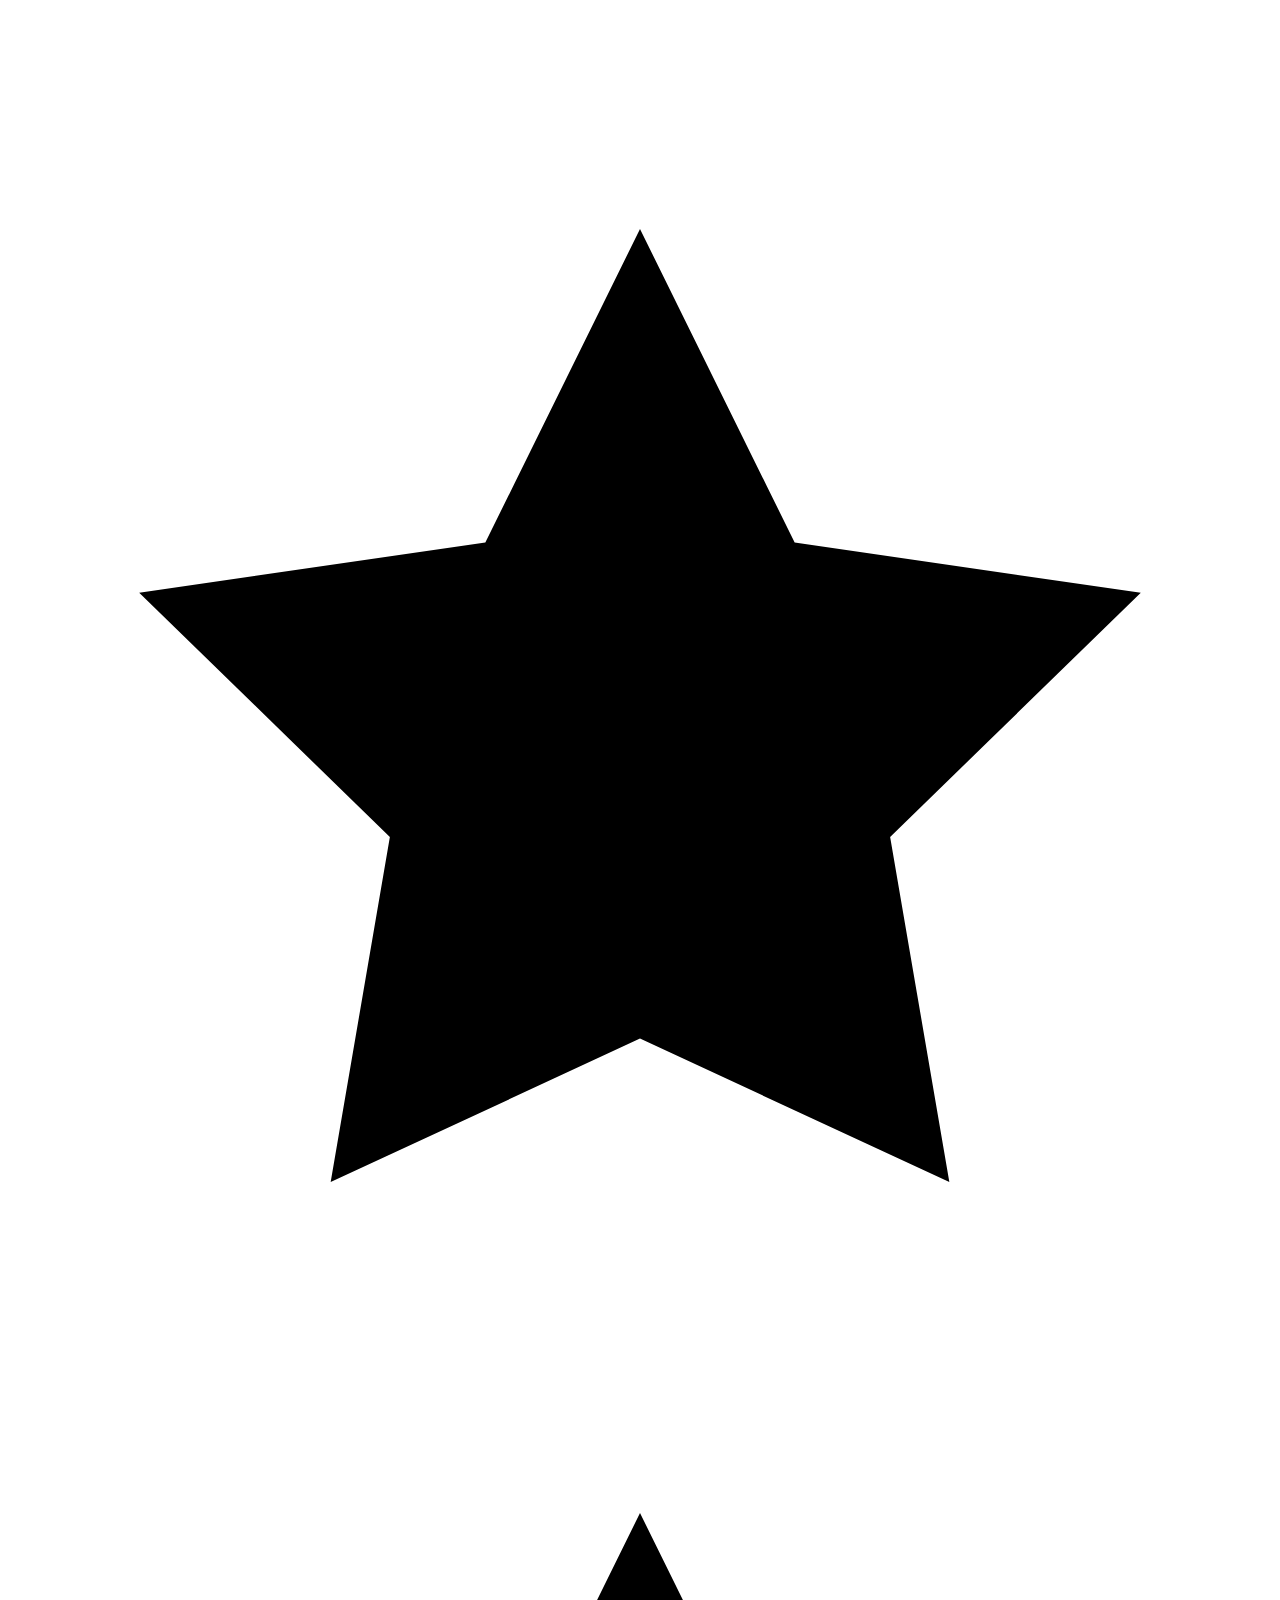
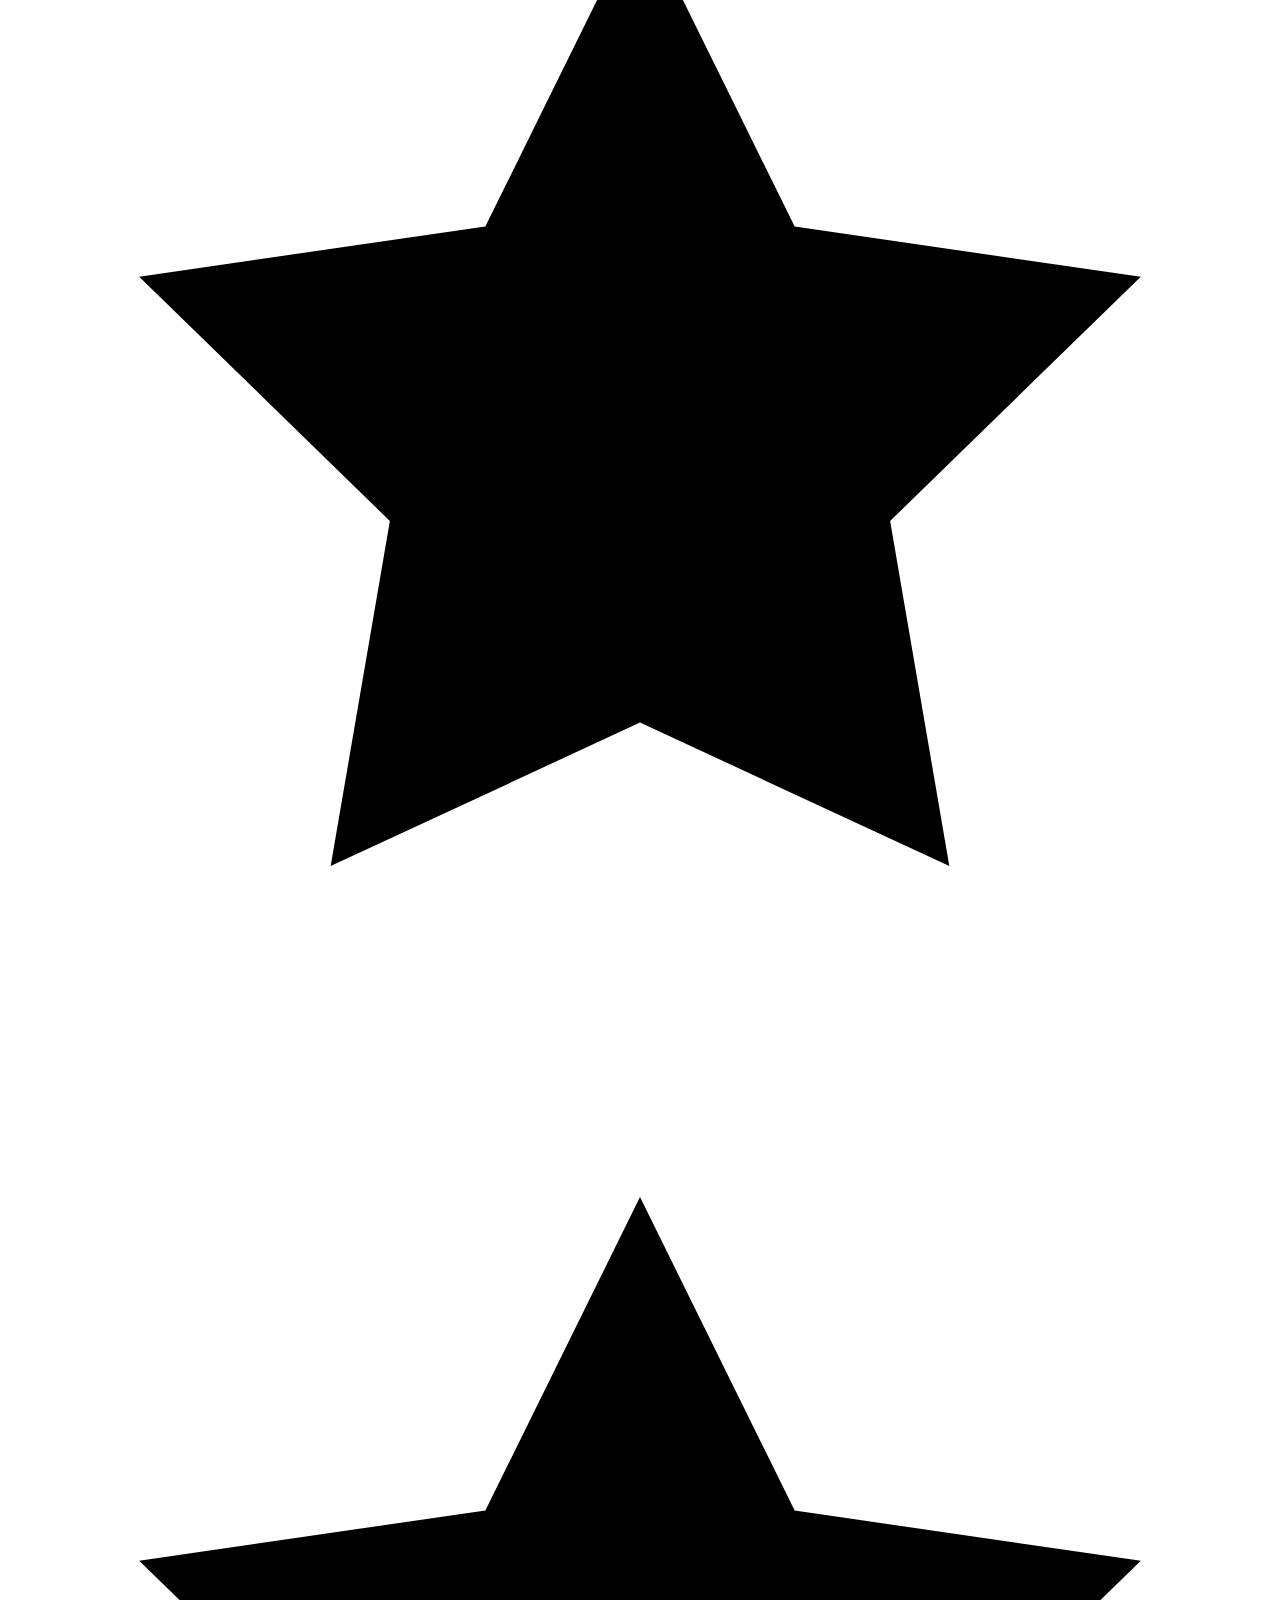
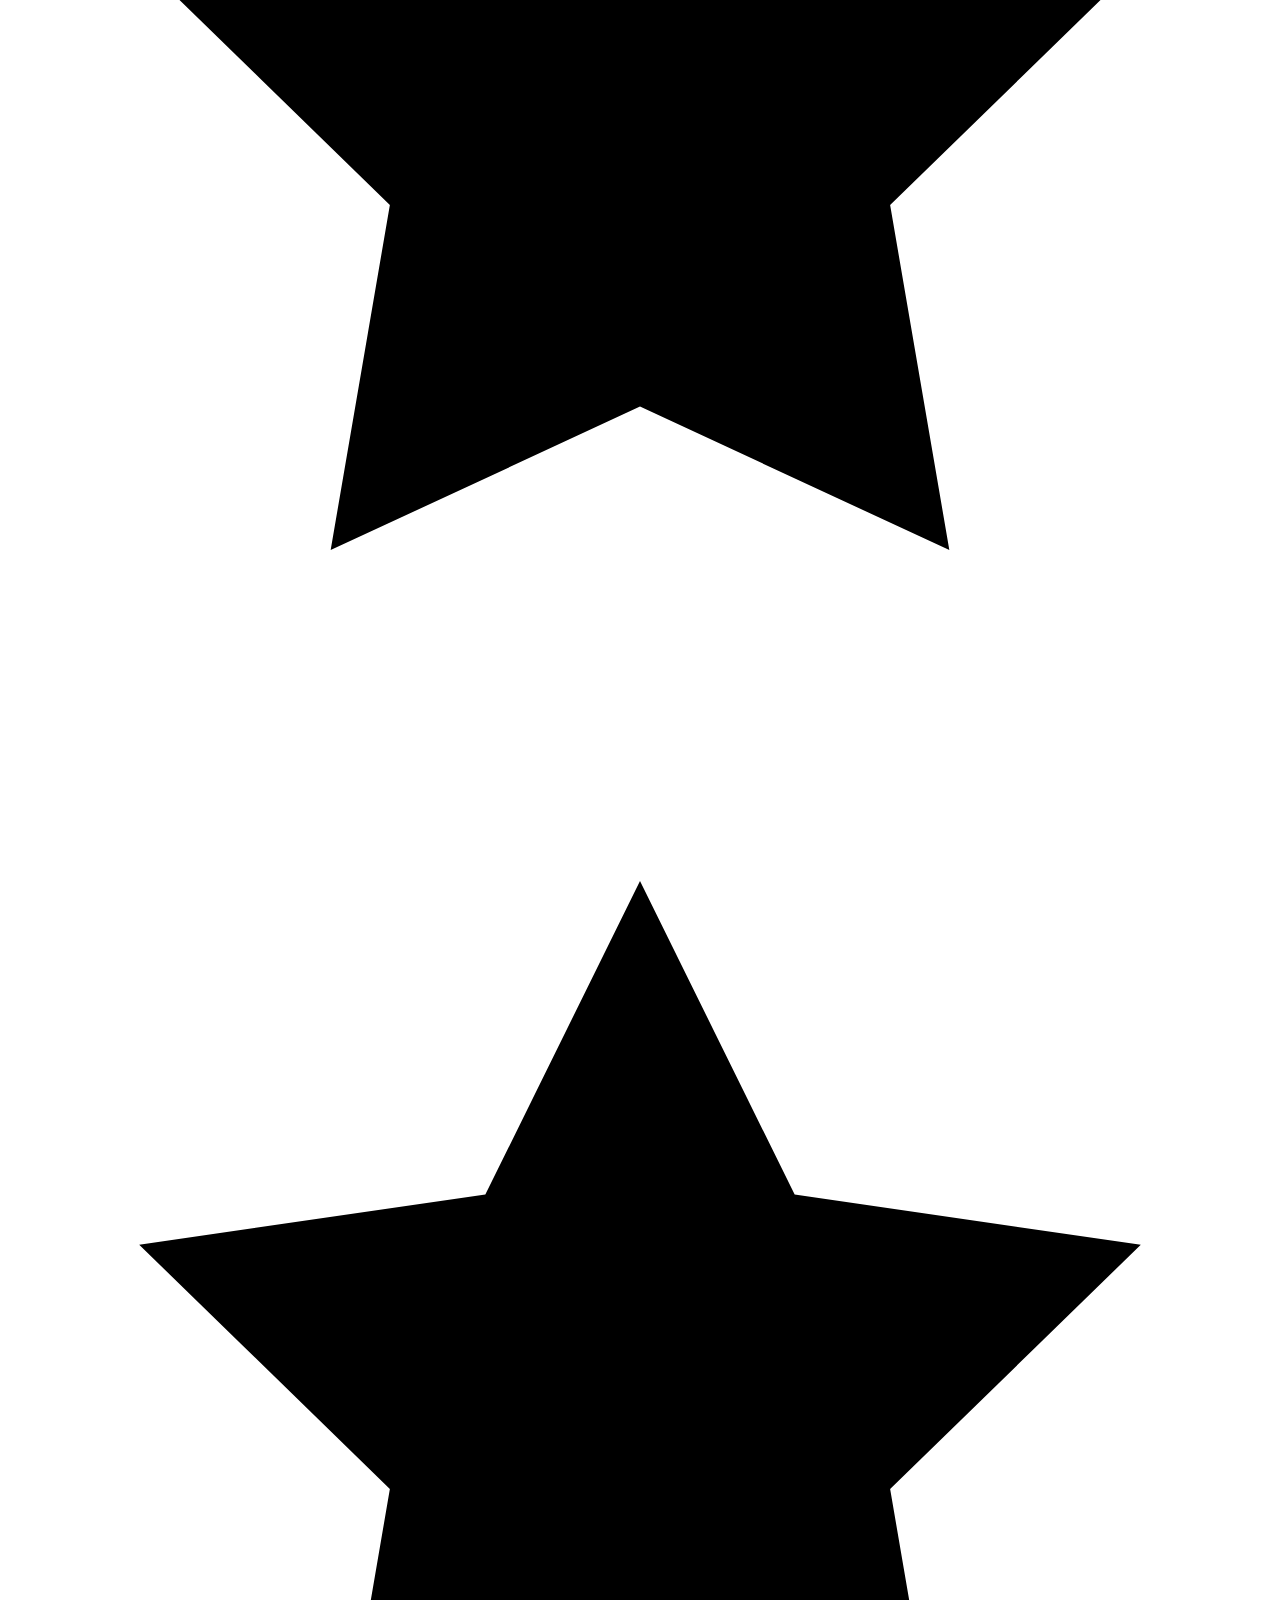
<file: recipes/thai-coconut-soup.html>
<!DOCTYPE html>
<html lang="en">
<head>
    <link rel="stylesheet" href="../styles.css">
    <link rel="preconnect" href="https://fonts.googleapis.com">
    <link rel="preconnect" href="https://fonts.gstatic.com" crossorigin>
    <link href="https://fonts.googleapis.com/css2?family=Manrope:wght@200..800&family=Xanh+Mono:ital@0;1&display=swap" rel="stylesheet">
    <meta charset="UTF-8">
    <meta name="viewport" content="width=device-width, initial-scale=1.0">
    <title>Thai Coconut Peanut Soup</title>
</head>
<body>
    <div class="home-link">
        <a href="../index.html">Home</a>
    </div>
<section class="recipe-page-container">
        <div class="recipe-page-header">
            <div class="recipe-header-text">
                <h1 class="stylized-h1">Thai Coconut Peanut Soup</h1>
                <!--<p class="date">Feb. 20 2026</p>
                <p>
                Learn to make this easy, homemade Thai coconut peanut soup. It's a rich and creamy soup with a hint of spice and a touch of sweetness.
                This recipe is simple to make, perfect for a cozy night in, and even better the next day.
                Whether you're cooking for guests or meal prepping for the week, this Thai coconut peanut soup recipe never disappoints.
                </p>-->

                <div class="recipe-info-card">
                    <div class="card-top">
                        <div class="recipe-reviews">
                            <a href="#reviews">10 Reviews</a>
                            <div class="stars">
                                <svg viewBox="0 0 24 24" class="star"><path d="M12 1.8l2.9 5.88 6.49.94-4.7 4.58 1.11 6.47L12 16.98 6.2 19.67l1.11-6.47-4.7-4.58 6.49-.94L12 1.8z" fill="white"/></svg>
                                <svg viewBox="0 0 24 24" class="star"><path d="M12 1.8l2.9 5.88 6.49.94-4.7 4.58 1.11 6.47L12 16.98 6.2 19.67l1.11-6.47-4.7-4.58 6.49-.94L12 1.8z" fill="white"/></svg>
                                <svg viewBox="0 0 24 24" class="star"><path d="M12 1.8l2.9 5.88 6.49.94-4.7 4.58 1.11 6.47L12 16.98 6.2 19.67l1.11-6.47-4.7-4.58 6.49-.94L12 1.8z" fill="white"/></svg>
                                <svg viewBox="0 0 24 24" class="star"><path d="M12 1.8l2.9 5.88 6.49.94-4.7 4.58 1.11 6.47L12 16.98 6.2 19.67l1.11-6.47-4.7-4.58 6.49-.94L12 1.8z" fill="white"/></svg>
                                <svg viewBox="0 0 24 24" class="star"><path d="M12 1.8l2.9 5.88 6.49.94-4.7 4.58 1.11 6.47L12 16.98 6.2 19.67l1.11-6.47-4.7-4.58 6.49-.94L12 1.8z" fill="white"/></svg>
                            </div>
                        </div>

                        <div class="recipe-time">
                            <svg width="24" height="24" viewBox="0 0 51 51" fill="none" xmlns="http://www.w3.org/2000/svg">
                                <path d="M24.1882 11.0529V26.5765L34.9353 34.9353M49.2647 25.3823C49.2647 38.5722 38.5722 49.2647 25.3823 49.2647C12.1925 49.2647 1.5 38.5722 1.5 25.3823C1.5 12.1925 12.1925 1.5 25.3823 1.5C38.5722 1.5 49.2647 12.1925 49.2647 25.3823Z" stroke="white" stroke-width="3" stroke-linecap="round" stroke-linejoin="round"/>
                            </svg>
                            <h4>50 Minutes</h4>
                        </div>
                    </div>

                    <div class="macros">
                        <div class="recipe-calories">
                            <h3>210</h3>
                            <p>Calories</p>
                        </div>

                        <div class="line"></div>
                    
                        <div class="recipe-protein">
                            <h3>24g</h3>
                            <p>Protein</p>
                        </div>

                        <div class="line"></div>
                    
                        <div class="recipe-carbs">
                            <h3>15g</h3>
                            <p>Carbs</p>
                        </div>

                        <div class="line"></div>
                    
                        <div class="recipe-fat">
                            <h3>35g</h3>
                            <p>Fat</p>
                        </div>

                    </div>

                    <div class="btn-section">

                        <div class="btn-jump">
                            <a href="#how-to-make">Jump to Recipe</a>
                        </div>

                        <div class="btn-download">
                            <a href="#">Download PDF</a>
                        </div>

                    </div>

                </div>
            </div>

            <div class="recipe-image">
                <img src="images/thai-coconut-soup.png" alt="Homemade Thai coconut peanut soup">
            </div>

            <div class="servings">
                <h2>Servings</h2>
                <div><p>1</p></div>
                <div><p>2</p></div>
                <div><p>3</p></div>
            </div>

        </div>

        <div class="how-to-make" id="how-to-make">
            <div class="ingredients">
                <h2>Ingredients</h2>
                    <div class="ingredients-card">
                        <ul>
                            <li>2 Tbsp coconut oil</li>
                            <li>2 lbs chicken breast, cubed</li>
                            <li>5 garlic cloves, minced</li>
                            <li>2 shallots, diced</li>
                            <li>1 red bell pepper, chopped</li>
                            <li>1/2 cup cilantro, chopped</li>
                            <li>1/3 cup BBF Organic Coconut Aminos</li>
                            <li>Zest and juice of 1 lime</li>
                            <li>1/2 cup PBfit Simply Peanut</li>
                            <li>3 Tbsp red curry paste</li>
                            <li>2 tsp dried cilantro flakes</li>
                            <li>1 tsp cumin</li>
                            <li>4 cups chicken broth</li>
                            <li>14oz can of coconut milk</li>
                            <li>Salt and pepper to taste</li>
                        </ul>
                        <h3>For garnish:</h3>
                        <ul>
                            <li>Extra cilantro</li>
                            <li>Extra lime wedges</li>
                            <li>1/2 cup peanuts, chopped</li>
                        </ul>
                    </div>
            </div>
    
            <div class="instructions">
                <h2>Instructions</h2>
                    <div class="instructions-card">
                        <ol>
                            <li>In a large pot, warm the coconut oil over medium heat. Add the garlic, shallots, and red bell pepper, and sauté until softened and fragrant.</li>
                            <li>Stir in the chicken, fresh cilantro, coconut aminos, lime zest and juice, peanut powder, curry paste, dried cilantro, cumin, salt, and pepper. Cook for 4–5 minutes, stirring frequently.</li>
                            <li>Add the chicken broth and coconut milk. Bring to a boil.</li>
                            <li>Reduce the heat and let simmer for 15 minutes.</li>
                            <li>Serve hot, garnished with fresh cilantro, peanuts, and a squeeze of fresh lime juice.</li>
                            <li>Enjoy your Thai Coconut Peanut Soup!</li>
                        </ol>
                    </div>
            </div>
        </div>

        <div class="more-recipes">
            <h2>More Recipes</h2>
            <div class="recipe-card-container">
                <div class="recipe-card-ind">
                    <img src="../recipes/images/banana-bread.jpg" alt="Image of banana bread on a plate">
                    <div class="recipe-info">
                        <h3>Gluten-Free Hawaiian Banana Bread</h3>
                        <div class="line-more-recipes"></div>
                        <p>Prep Time: 25 min • Total Time: 1 hr 15 min</p>  
                    </div>
                </div>

                <div class="recipe-card-ind">
                    <img src="../recipes/images/skillet-cookie.jpg" alt="Image of peanut butter protein skillet cookie on a plate">
                    <div class="recipe-info">
                        <h3>Peanut Butter Protein Skillet Cookie</h3>
                        <div class="line-more-recipes"></div>
                        <p>Prep Time: 25 min • Total Time: 1 hr 15 min</p>  
                    </div>
                </div>

                <div class="recipe-card-ind">
                    <img src="../recipes/images/orange-shake.jpg" alt="Image of orange creamsicle protein shake on a plate">
                    <div class="recipe-info">
                        <h3>Orange Creamsicle Protein Shake</h3>
                        <div class="line-more-recipes"></div>
                        <p>Prep Time: 25 min • Total Time: 1 hr 15 min</p>  
                    </div>
                </div>

                <div class="recipe-card-ind">
                    <img src="../recipes/images/avo-toast.jpg" alt="Image of cottage cheese avocado toast on a plate">
                    <div class="recipe-info">
                        <h3>Cottage Cheese Avocado Toast</h3>
                        <div class="line-more-recipes"></div>
                        <p>Prep Time: 25 min • Total Time: 1 hr 15 min</p>  
                    </div>
                </div>
            </div>
            <button class="btn-more-recipes">Explore More Recipes</button>
        </div>

        <div class="reviews" id="reviews">
            <div class="reviews-card">
                <div class="reviews-header">
                    <h2>Reviews</h2>
                    <div class="rating">
                        <h3>10 Reviews</h3>
                        <div class="stars">
                            <svg viewBox="0 0 24 24" class="star"><path d="M12 1.8l2.9 5.88 6.49.94-4.7 4.58 1.11 6.47L12 16.98 6.2 19.67l1.11-6.47-4.7-4.58 6.49-.94L12 1.8z"/></svg>
                            <svg viewBox="0 0 24 24" class="star"><path d="M12 1.8l2.9 5.88 6.49.94-4.7 4.58 1.11 6.47L12 16.98 6.2 19.67l1.11-6.47-4.7-4.58 6.49-.94L12 1.8z"/></svg>
                            <svg viewBox="0 0 24 24" class="star"><path d="M12 1.8l2.9 5.88 6.49.94-4.7 4.58 1.11 6.47L12 16.98 6.2 19.67l1.11-6.47-4.7-4.58 6.49-.94L12 1.8z"/></svg>
                            <svg viewBox="0 0 24 24" class="star"><path d="M12 1.8l2.9 5.88 6.49.94-4.7 4.58 1.11 6.47L12 16.98 6.2 19.67l1.11-6.47-4.7-4.58 6.49-.94L12 1.8z"/></svg>
                            <svg viewBox="0 0 24 24" class="star"><path d="M12 1.8l2.9 5.88 6.49.94-4.7 4.58 1.11 6.47L12 16.98 6.2 19.67l1.11-6.47-4.7-4.58 6.49-.94L12 1.8z"/></svg>
                        </div>
                    </div>
                </div>

                <div class="reviews-container">
                    <div class="review-ind">
                        <div class="stars">
                            <svg viewBox="0 0 24 24" class="star"><path d="M12 1.8l2.9 5.88 6.49.94-4.7 4.58 1.11 6.47L12 16.98 6.2 19.67l1.11-6.47-4.7-4.58 6.49-.94L12 1.8z"/></svg>
                            <svg viewBox="0 0 24 24" class="star"><path d="M12 1.8l2.9 5.88 6.49.94-4.7 4.58 1.11 6.47L12 16.98 6.2 19.67l1.11-6.47-4.7-4.58 6.49-.94L12 1.8z"/></svg>
                            <svg viewBox="0 0 24 24" class="star"><path d="M12 1.8l2.9 5.88 6.49.94-4.7 4.58 1.11 6.47L12 16.98 6.2 19.67l1.11-6.47-4.7-4.58 6.49-.94L12 1.8z"/></svg>
                            <svg viewBox="0 0 24 24" class="star"><path d="M12 1.8l2.9 5.88 6.49.94-4.7 4.58 1.11 6.47L12 16.98 6.2 19.67l1.11-6.47-4.7-4.58 6.49-.94L12 1.8z"/></svg>
                            <svg viewBox="0 0 24 24" class="star"><path d="M12 1.8l2.9 5.88 6.49.94-4.7 4.58 1.11 6.47L12 16.98 6.2 19.67l1.11-6.47-4.7-4.58 6.49-.94L12 1.8z"/></svg>
                        </div>
                        <p>Dang this Thai Coconut Peanut Soup is so baller I might make it for my grandma at thanksgiving!
                        My gluten-free, dairy-free sister can also give it a try. Thanks BetterBody foods!
                        </p>
                        <h4>Joe M.</h4>
                    </div>

                    <div class="review-ind">
                        <div class="stars">
                            <svg viewBox="0 0 24 24" class="star"><path d="M12 1.8l2.9 5.88 6.49.94-4.7 4.58 1.11 6.47L12 16.98 6.2 19.67l1.11-6.47-4.7-4.58 6.49-.94L12 1.8z"/></svg>
                            <svg viewBox="0 0 24 24" class="star"><path d="M12 1.8l2.9 5.88 6.49.94-4.7 4.58 1.11 6.47L12 16.98 6.2 19.67l1.11-6.47-4.7-4.58 6.49-.94L12 1.8z"/></svg>
                        </div>
                        <p>Unfortunately, this soup was not for me. My dog is allergic to peanuts and cannot have curry or it hurts his tummy.
                        I’ll have to find another recipe. Luckily. there is a lot of other options on the site!
                        </p>
                        <h4>Sue Flay</h4>
                    </div>

                    <div class="review-ind">
                        <div class="stars">
                            <svg viewBox="0 0 24 24" class="star"><path d="M12 1.8l2.9 5.88 6.49.94-4.7 4.58 1.11 6.47L12 16.98 6.2 19.67l1.11-6.47-4.7-4.58 6.49-.94L12 1.8z"/></svg>
                            <svg viewBox="0 0 24 24" class="star"><path d="M12 1.8l2.9 5.88 6.49.94-4.7 4.58 1.11 6.47L12 16.98 6.2 19.67l1.11-6.47-4.7-4.58 6.49-.94L12 1.8z"/></svg>
                            <svg viewBox="0 0 24 24" class="star"><path d="M12 1.8l2.9 5.88 6.49.94-4.7 4.58 1.11 6.47L12 16.98 6.2 19.67l1.11-6.47-4.7-4.58 6.49-.94L12 1.8z"/></svg>
                            <svg viewBox="0 0 24 24" class="star"><path d="M12 1.8l2.9 5.88 6.49.94-4.7 4.58 1.11 6.47L12 16.98 6.2 19.67l1.11-6.47-4.7-4.58 6.49-.94L12 1.8z"/></svg>
                            <svg viewBox="0 0 24 24" class="star"><path d="M12 1.8l2.9 5.88 6.49.94-4.7 4.58 1.11 6.47L12 16.98 6.2 19.67l1.11-6.47-4.7-4.58 6.49-.94L12 1.8z"/></svg>
                        </div>
                        <p>Sensational. I don’t believe I have ever had soup this good. I may have shed a tear or two while tasting this delectable treat.
                        </p>
                        <h4>Keanu R.</h4>
                    </div>

                    <div class="review-ind">
                        <div class="stars">
                            <svg viewBox="0 0 24 24" class="star"><path d="M12 1.8l2.9 5.88 6.49.94-4.7 4.58 1.11 6.47L12 16.98 6.2 19.67l1.11-6.47-4.7-4.58 6.49-.94L12 1.8z"/></svg>
                            <svg viewBox="0 0 24 24" class="star"><path d="M12 1.8l2.9 5.88 6.49.94-4.7 4.58 1.11 6.47L12 16.98 6.2 19.67l1.11-6.47-4.7-4.58 6.49-.94L12 1.8z"/></svg>
                            <svg viewBox="0 0 24 24" class="star"><path d="M12 1.8l2.9 5.88 6.49.94-4.7 4.58 1.11 6.47L12 16.98 6.2 19.67l1.11-6.47-4.7-4.58 6.49-.94L12 1.8z"/></svg>
                            <svg viewBox="0 0 24 24" class="star"><path d="M12 1.8l2.9 5.88 6.49.94-4.7 4.58 1.11 6.47L12 16.98 6.2 19.67l1.11-6.47-4.7-4.58 6.49-.94L12 1.8z"/></svg>
                            <svg viewBox="0 0 24 24" class="star"><path d="M12 1.8l2.9 5.88 6.49.94-4.7 4.58 1.11 6.47L12 16.98 6.2 19.67l1.11-6.47-4.7-4.58 6.49-.94L12 1.8z"/></svg>
                        </div>
                        <p>Finally! A rich and creamy soup that doesn’t include flour, butter, or milk! My doctor is going to be so proud of me!
                        </p>
                        <h4>Consie Q.</h4>
                    </div>

                    <div class="review-ind">
                        <div class="stars">
                            <svg viewBox="0 0 24 24" class="star"><path d="M12 1.8l2.9 5.88 6.49.94-4.7 4.58 1.11 6.47L12 16.98 6.2 19.67l1.11-6.47-4.7-4.58 6.49-.94L12 1.8z"/></svg>
                            <svg viewBox="0 0 24 24" class="star"><path d="M12 1.8l2.9 5.88 6.49.94-4.7 4.58 1.11 6.47L12 16.98 6.2 19.67l1.11-6.47-4.7-4.58 6.49-.94L12 1.8z"/></svg>
                            <svg viewBox="0 0 24 24" class="star"><path d="M12 1.8l2.9 5.88 6.49.94-4.7 4.58 1.11 6.47L12 16.98 6.2 19.67l1.11-6.47-4.7-4.58 6.49-.94L12 1.8z"/></svg>
                            <svg viewBox="0 0 24 24" class="star"><path d="M12 1.8l2.9 5.88 6.49.94-4.7 4.58 1.11 6.47L12 16.98 6.2 19.67l1.11-6.47-4.7-4.58 6.49-.94L12 1.8z"/></svg>
                            <svg viewBox="0 0 24 24" class="star"><path d="M12 1.8l2.9 5.88 6.49.94-4.7 4.58 1.11 6.47L12 16.98 6.2 19.67l1.11-6.47-4.7-4.58 6.49-.94L12 1.8z"/></svg>
                        </div>
                        <p>This was my first time trying Coconut Aminos and I am in love! This soup is so flavorful and delicious. I can’t wait to make it again!
                        </p>
                        <h4>Up Dogg</h4>
                    </div>
                </div>

                <div class="review-page">
                    <p>See more reviews</p>
                </div>

            </div>
        </div>

        <div class="review-form">
                <div class="review-form-header">
                    <h2>Leave a Review</h2>
                    <div class="stars">
                        <svg viewBox="0 0 24 24" class="star"><path d="M12 1.8l2.9 5.88 6.49.94-4.7 4.58 1.11 6.47L12 16.98 6.2 19.67l1.11-6.47-4.7-4.58 6.49-.94L12 1.8z"/></svg>
                        <svg viewBox="0 0 24 24" class="star"><path d="M12 1.8l2.9 5.88 6.49.94-4.7 4.58 1.11 6.47L12 16.98 6.2 19.67l1.11-6.47-4.7-4.58 6.49-.94L12 1.8z"/></svg>
                        <svg viewBox="0 0 24 24" class="star"><path d="M12 1.8l2.9 5.88 6.49.94-4.7 4.58 1.11 6.47L12 16.98 6.2 19.67l1.11-6.47-4.7-4.58 6.49-.94L12 1.8z"/></svg>
                        <svg viewBox="0 0 24 24" class="star"><path d="M12 1.8l2.9 5.88 6.49.94-4.7 4.58 1.11 6.47L12 16.98 6.2 19.67l1.11-6.47-4.7-4.58 6.49-.94L12 1.8z"/></svg>
                        <svg viewBox="0 0 24 24" class="star"><path d="M12 1.8l2.9 5.88 6.49.94-4.7 4.58 1.11 6.47L12 16.98 6.2 19.67l1.11-6.47-4.7-4.58 6.49-.94L12 1.8z"/></svg>
                    </div>
                </div>

                <form action="#" method="post">
                    <p>
                        <label for="name">Name:</label>
                        <input type="text" id="name" name="name" placeholder="Your name here" required>
                    </p>
                    <p>
                        <label for="review">Review:</label>
                        <textarea id="review" name="review" rows="6" cols="200" placeholder="Use this space to let us know what you thought of this recipe!" required ></textarea>
                    </p>
                    <button type="submit" class="btn-review">Submit</button>
                </form>
            </div>

    <div class="footer">
            <h3>More Recipes</h3>
                <ul>
                    <li><a href="carne-asada.html">Carne Asada Tacos</a></li>
                    <li><a href="pulled-pork-sandwiches.html">Pulled Pork Sandwiches</a></li>
                    <li><a href="cinnamon-rolls.html">Cinnamon Rolls</a></li>
                    <li><a href="lasagna.html">Three Meat Lasagna</a></li>
                </ul>
    </div>
    </section>
</body>
</html>
</file>
<file: styles.css>
* {
    margin: 0;
}

body {
    margin: 0 auto;
}

h1 {
    font-family: "Xanh Mono", Georgia, serif;
    font-size: 60px;
}

h2 {
    font-family: "Manrope", Arial, sans-serif;
    font-weight: 600;
    font-size: 30px;
}

h3 {
    font-family: "Manrope", Arial, sans-serif;
    font-weight: 400;
    font-size: 22px;
}

h4 {
    font-family: "Manrope", Arial, sans-serif;
    font-weight: 300;
    font-size: 16px;
}

p {
    font-family: "Manrope", Arial, sans-serif;
    font-weight: 300;
    font-size: 18px;
}

a {
    font-family: "Manrope", Arial, sans-serif;
    font-weight: 300;
    font-size: 18px;
    color: #007BFF;
    text-decoration: none;
}

ul {
    font-family: "Manrope", Arial, sans-serif;
    font-weight: 300;
    font-size: 18px;
    list-style-type: circle;
    padding: .25em 1em;
}

li {
    font-family: "Manrope", Arial, sans-serif;
    font-weight: 300;
    font-size: 18px;
}

ol {
    padding: 0.25em 1em;
}

.recipe-page-container {
    margin: 5em auto;
    max-width: 1400px;
    display: flex;
    flex-direction: column;
    justify-content: center;
}

.recipe-page-header {
    /*background-color: #e6e6e6;*/
    margin: 3em 0;
    display: grid;
    grid-template-columns: 1fr 1fr;
    align-items: start;
    gap: 50px;
}

.recipe-header-text h1 {
    margin-bottom: 0.1em;
}

.recipe-page-header p {
    margin: .25em 0;
    width: 100%;
}

.recipe-info-card {
    background-color:blanchedalmond;
    padding: 1em 1.5em;
    border-radius: 16px;
    display: flex;
    flex-direction: row;
    align-items: center;
    gap: 0.5em;
}

.recipe-info-card p {
    margin: 0;
    padding: 0;
    display: flex;
}

.recipe-info-card .recipe-reviews {
    display: flex;
    align-items: center;
    gap: 0.25em;
}

.recipe-image img {
    width: 100%;
    height: auto;
    display: block;
}

.recipe-image {
    width: 600px;
    height: auto;
}

.ingredients-card, .instructions-card {
    background-color: #e6e6e6;
    margin: 1em 0;
    padding: 1em;
    display: flex;
    flex-direction: column;
    max-width: 25%;
    border-radius: 1em;
}
</file>
